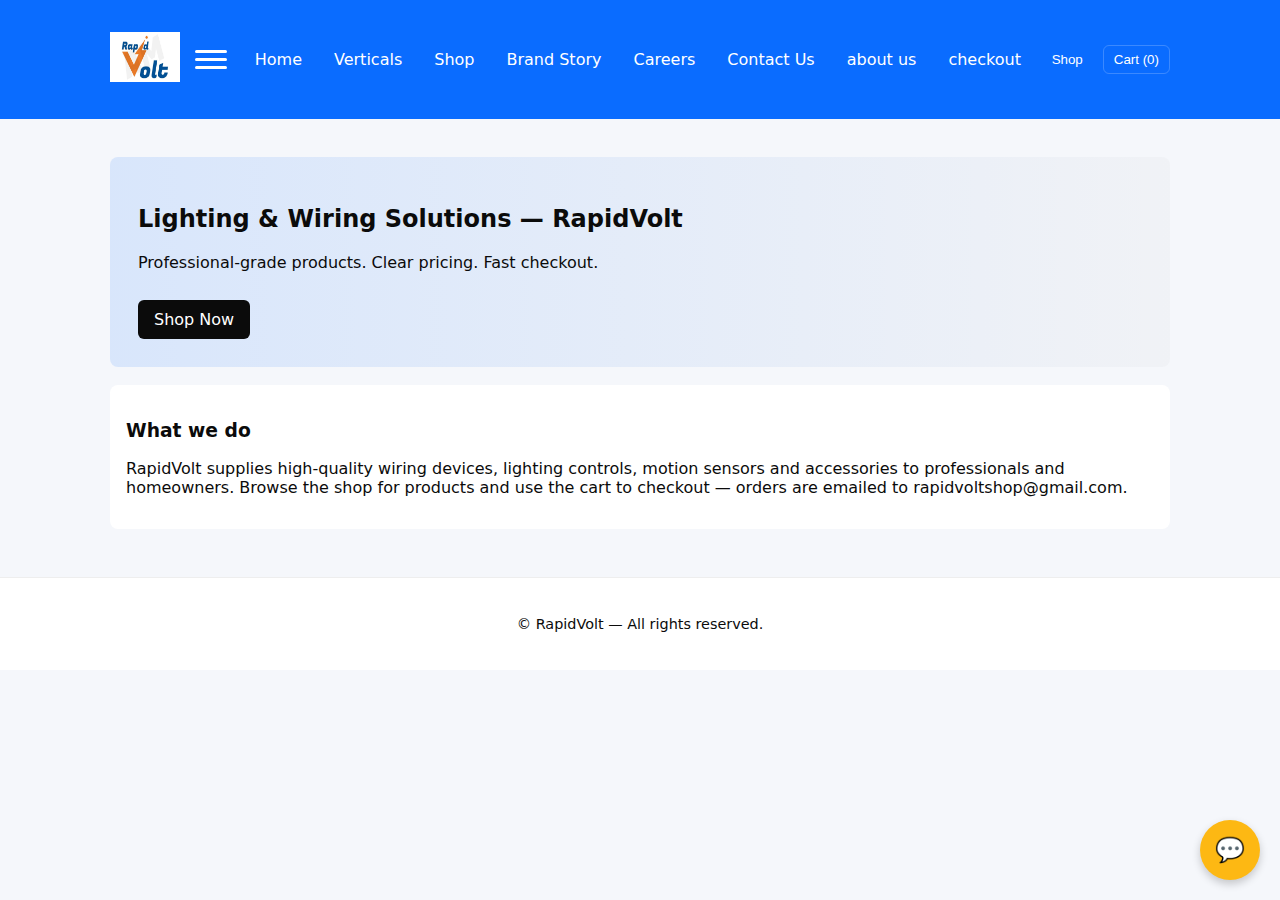
<file: index.html>
<!doctype html>
<html lang="en">
<head>
  <meta charset="utf-8" />
  <meta name="viewport" content="width=device-width,initial-scale=1" />
  <title>RapidVolt Shop — Home</title>
  <link rel="stylesheet" href="styles.css" />
  <script type="text/javascript" src="https://cdn.emailjs.com/sdk/3.2.0/email.min.js"></script>
</head>
<body>
<!-- Chatbot Widget -->
<div id="chatbot">
  <div id="chat-header">Chat with us <span id="chat-close">&times;</span></div>
  <div id="chat-body"></div>
  <form id="chat-form">
    <input type="text" id="chat-input" placeholder="Type your message..." required />
    <button type="submit">Send</button>
  </form>
</div>

<!-- Chatbot Button -->
<button id="chatbot-toggle">💬</button>

  <header class="site-header">
    <div class="container header-inner">
      <div class="left"><h1 class="logo"><img src="logo.jfif" alt="rapid volt" style="width:70px;height:50px;"></h1></div>
      <nav class="main-nav" aria-label="Main Navigation">
        <button id="menuToggle" class="hamburger" aria-label="Toggle menu"><span></span><span></span><span></span></button>
        <ul id="menuList" class="menu-list">
          <li class="menu-item"><a href="index.html">Home</a></li>
          <li class="menu-item"><a href="verticals.html">Verticals</a></li>
          <li class="menu-item"><a href="shop.html">Shop</a></li>
          <li class="menu-item"><a href="about.html">Brand Story</a></li>
          <li class="menu-item"><a href="careers.html">Careers</a></li>
          <li class="menu-item"><a href="contact.html">Contact Us</a></li>
          <li><a href="about.html">about us</a></li>
          <li><a href="checkout.html">checkout</a></li>
        </ul>
      </nav>
      <div class="right-actions">
        <button id="extraShop" class="nav-btn">Shop</button>
        <button id="cartToggle" class="cart-btn">Cart (<span id="cart-count">0</span>)</button>
      </div>
    </div>
  </header>
  <main class="container">
    <section id="hero" class="hero">
      <h2>Lighting & Wiring Solutions — RapidVolt</h2>
      <p>Professional-grade products. Clear pricing. Fast checkout.</p>
      <a class="cta" id="shopNow" href="shop.html">Shop Now</a>
    </section>
    <section id="info" class="info-section">
      <h3>What we do</h3>
      <p>RapidVolt supplies high-quality wiring devices, lighting controls, motion sensors and accessories to professionals and homeowners. Browse the shop for products and use the cart to checkout — orders are emailed to rapidvoltshop@gmail.com.</p>
    </section>
  </main>
  <aside id="cartDrawer" class="cart-drawer hidden">
    <h3>Your Cart</h3>
    <div id="cartItems"></div>
    <div class="cart-summary">
      <div>Total: <strong id="cartTotal">AED 0.00</strong></div>
      <a id="toCartPage" class="btn primary" href="cart.html">View Cart</a>
      <button id="closeCart" class="btn">Close</button>
    </div>
  </aside>
  <footer class="site-footer"><div class="container">© RapidVolt — All rights reserved.</div></footer>
  <script src="script.js"></script>
</body>
</html>
</file>
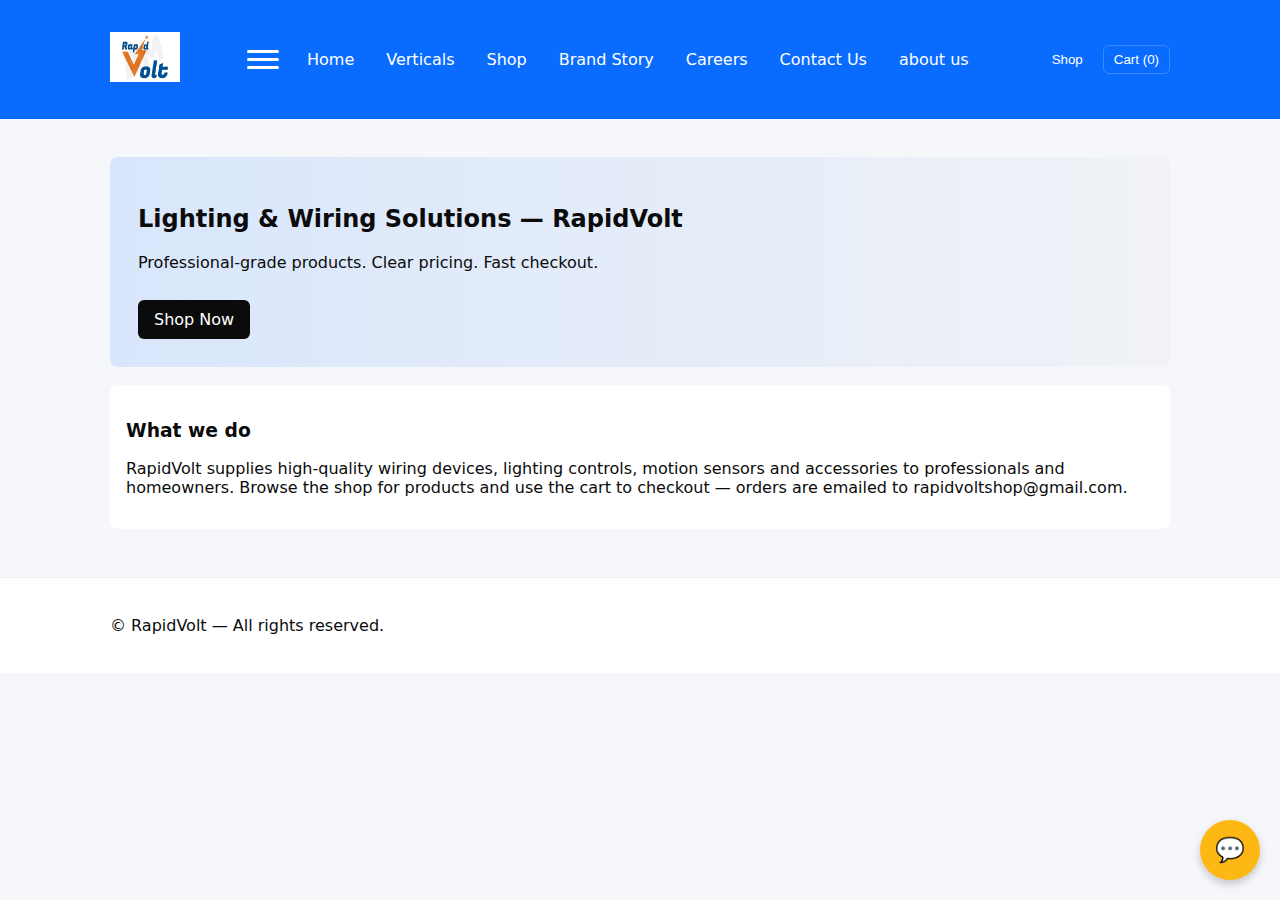
<file: rapidvolt-shop/index.html>
<!doctype html>
<html lang="en">
<head>
  <meta charset="utf-8" />
  <meta name="viewport" content="width=device-width,initial-scale=1" />
  <title>RapidVolt Shop — Home</title>
  <link rel="stylesheet" href="styles.css" />
  <script type="text/javascript" src="https://cdn.emailjs.com/sdk/3.2.0/email.min.js"></script>
</head>
<body>
<!-- Chatbot Widget -->
<div id="chatbot">
  <div id="chat-header">Chat with us <span id="chat-close">&times;</span></div>
  <div id="chat-body"></div>
  <form id="chat-form">
    <input type="text" id="chat-input" placeholder="Type your message..." required />
    <button type="submit">Send</button>
  </form>
</div>

<!-- Chatbot Button -->
<button id="chatbot-toggle">💬</button>

  <header class="site-header">
    <div class="container header-inner">
      <div class="left"><h1 class="logo"><img src="logo.jfif" alt="rapid volt" style="width:70px;height:50px;"></h1></div>
      <nav class="main-nav" aria-label="Main Navigation">
        <button id="menuToggle" class="hamburger" aria-label="Toggle menu"><span></span><span></span><span></span></button>
        <ul id="menuList" class="menu-list">
          <li class="menu-item"><a href="index.html">Home</a></li>
          <li class="menu-item"><a href="verticals.html">Verticals</a></li>
          <li class="menu-item"><a href="shop.html">Shop</a></li>
          <li class="menu-item"><a href="about.html">Brand Story</a></li>
          <li class="menu-item"><a href="careers.html">Careers</a></li>
          <li class="menu-item"><a href="contact.html">Contact Us</a></li>
<li><a href="about.html">about us</a></li>
        </ul>
      </nav>
      <div class="right-actions">
        <button id="extraShop" class="nav-btn">Shop</button>
        <button id="cartToggle" class="cart-btn">Cart (<span id="cart-count">0</span>)</button>
      </div>
    </div>
  </header>
  <main class="container">
    <section id="hero" class="hero">
      <h2>Lighting & Wiring Solutions — RapidVolt</h2>
      <p>Professional-grade products. Clear pricing. Fast checkout.</p>
      <a class="cta" id="shopNow" href="shop.html">Shop Now</a>
    </section>
    <section id="info" class="info-section">
      <h3>What we do</h3>
      <p>RapidVolt supplies high-quality wiring devices, lighting controls, motion sensors and accessories to professionals and homeowners. Browse the shop for products and use the cart to checkout — orders are emailed to rapidvoltshop@gmail.com.</p>
    </section>
  </main>
  <aside id="cartDrawer" class="cart-drawer hidden">
    <h3>Your Cart</h3>
    <div id="cartItems"></div>
    <div class="cart-summary">
      <div>Total: <strong id="cartTotal">AED 0.00</strong></div>
      <a id="toCartPage" class="btn primary" href="cart.html">View Cart</a>
      <button id="closeCart" class="btn">Close</button>
    </div>
  </aside>
  <footer class="site-footer"><div class="container">© RapidVolt — All rights reserved.</div></footer>
  <script src="script.js"></script>
</body>
</html>
</file>
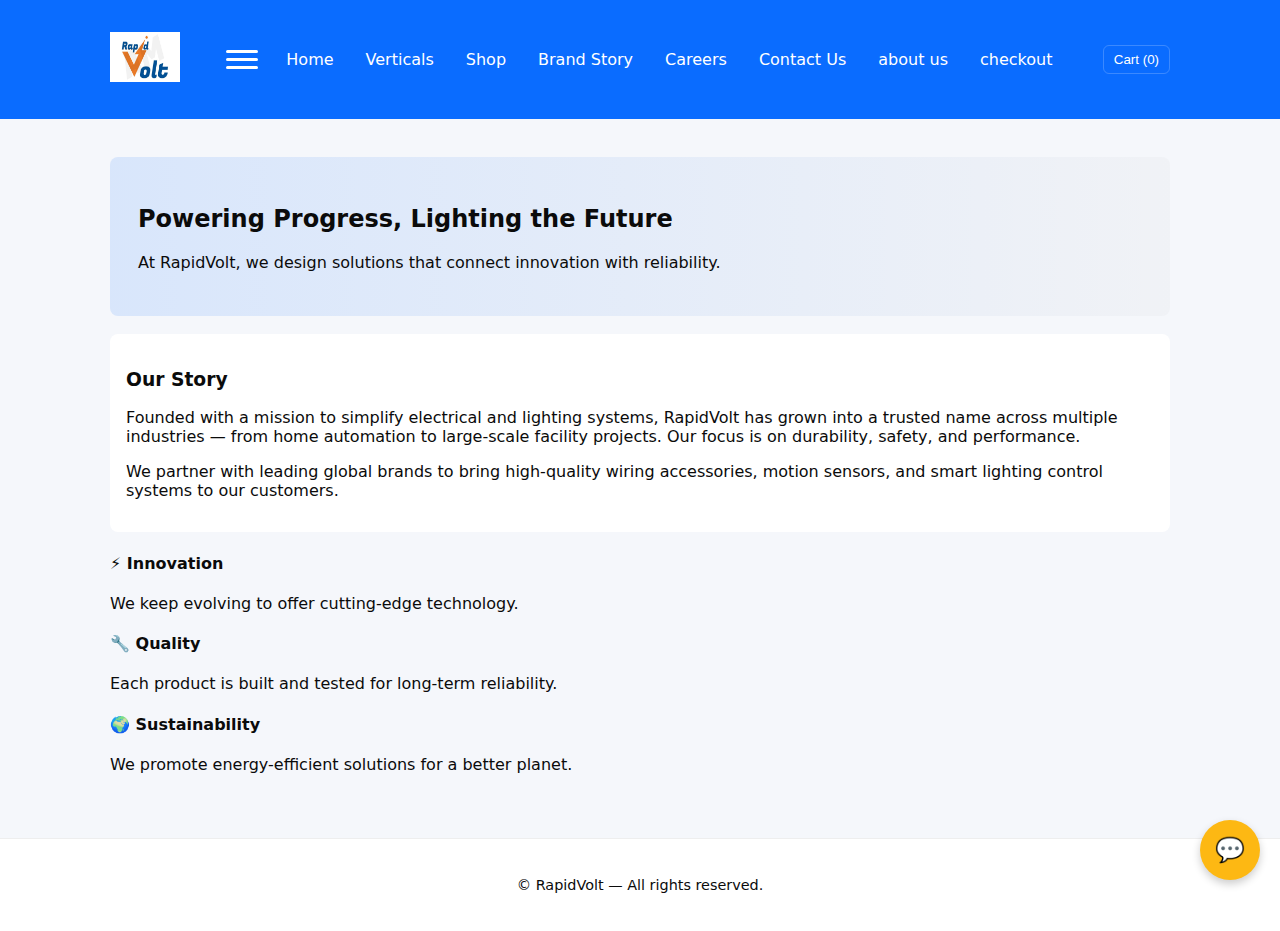
<file: about.html>
<!doctype html>
<html lang="en">
<head>
  <meta charset="utf-8" />
  <meta name="viewport" content="width=device-width,initial-scale=1" />
  <title>RapidVolt — Brand Story</title>
  <link rel="stylesheet" href="styles.css" />
</head>
<body>
<!-- Chatbot Widget -->
<div id="chatbot">
  <div id="chat-header">Chat with us <span id="chat-close">&times;</span></div>
  <div id="chat-body"></div>
  <form id="chat-form">
    <input type="text" id="chat-input" placeholder="Type your message..." required />
    <button type="submit">Send</button>
  </form>
</div>

<!-- Chatbot Button -->
<button id="chatbot-toggle">💬</button>

  <header class="site-header">
    <div class="container header-inner">
      <div class="left"><h1 class="logo"><img src="logo.jfif" alt="rapid volt" style="width:70px;height:50px;"></h1></div>
      <nav class="main-nav">
        <button id="menuToggle" class="hamburger"><span></span><span></span><span></span></button>
        <ul id="menuList" class="menu-list">
          <li><a href="index.html">Home</a></li>
          <li><a href="verticals.html">Verticals</a></li>
          <li><a href="shop.html">Shop</a></li>
          <li><a href="about.html">Brand Story</a></li>
          <li><a href="careers.html">Careers</a></li>
          <li><a href="contact.html">Contact Us</a></li>
	  <li><a href="about.html">about us</a></li>
			<li><a href="checkout.html">checkout</a></li>
        </ul>
      </nav>
      <div class="right-actions">
        <button id="cartToggle" class="cart-btn">Cart (<span id="cart-count">0</span>)</button>
      </div>
    </div>
  </header>

  <main class="container">
    <section class="hero">
      <h2>Powering Progress, Lighting the Future</h2>
      <p>At RapidVolt, we design solutions that connect innovation with reliability.</p>
    </section>

    <section class="info-section">
      <h3>Our Story</h3>
      <p>Founded with a mission to simplify electrical and lighting systems, RapidVolt has grown into a trusted name across multiple industries — from home automation to large-scale facility projects. Our focus is on durability, safety, and performance.</p>
      <p>We partner with leading global brands to bring high-quality wiring accessories, motion sensors, and smart lighting control systems to our customers.</p>
    </section>

    <section class="values-grid">
      <div class="value"><h4>⚡ Innovation</h4><p>We keep evolving to offer cutting-edge technology.</p></div>
      <div class="value"><h4>🔧 Quality</h4><p>Each product is built and tested for long-term reliability.</p></div>
      <div class="value"><h4>🌍 Sustainability</h4><p>We promote energy-efficient solutions for a better planet.</p></div>
    </section>
  </main>

  <footer class="site-footer"><div class="container">© RapidVolt — All rights reserved.</div></footer>
  <script src="script.js"></script>
</body>
</html>
</file>
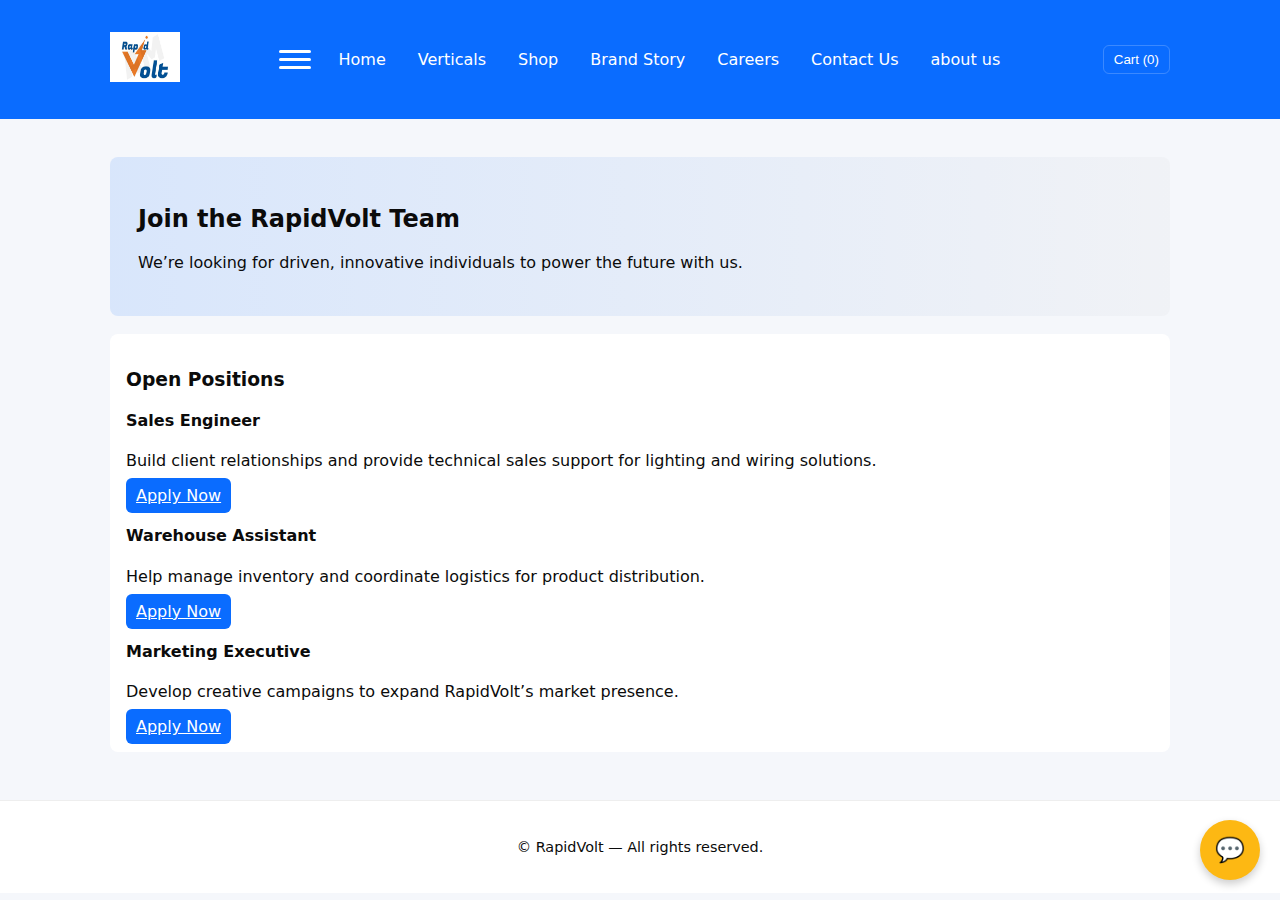
<file: careers.html>
<!doctype html>
<html lang="en">
<head>
  <meta charset="utf-8" />
  <meta name="viewport" content="width=device-width,initial-scale=1" />
  <title>RapidVolt — Careers</title>
  <link rel="stylesheet" href="styles.css" />
</head>
<body>
<!-- Chatbot Widget -->
<div id="chatbot">
  <div id="chat-header">Chat with us <span id="chat-close">&times;</span></div>
  <div id="chat-body"></div>
  <form id="chat-form">
    <input type="text" id="chat-input" placeholder="Type your message..." required />
    <button type="submit">Send</button>
  </form>
</div>

<!-- Chatbot Button -->
<button id="chatbot-toggle">💬</button>

  <header class="site-header">
    <div class="container header-inner">
      <div class="left"><h1 class="logo"><img src="logo.jfif" alt="rapid volt" style="width:70px;height:50px;"></h1></div>
      <nav class="main-nav">
        <button id="menuToggle" class="hamburger"><span></span><span></span><span></span></button>
        <ul id="menuList" class="menu-list">
          <li><a href="index.html">Home</a></li>
          <li><a href="verticals.html">Verticals</a></li>
          <li><a href="shop.html">Shop</a></li>
          <li><a href="about.html">Brand Story</a></li>
          <li><a href="careers.html">Careers</a></li>
          <li><a href="contact.html">Contact Us</a></li>
<li><a href="about.html">about us</a></li>
        </ul>
      </nav>
      <div class="right-actions">
        <button id="cartToggle" class="cart-btn">Cart (<span id="cart-count">0</span>)</button>
      </div>
    </div>
  </header>

  <main class="container">
    <section class="hero">
      <h2>Join the RapidVolt Team</h2>
      <p>We’re looking for driven, innovative individuals to power the future with us.</p>
    </section>

    <section class="info-section">
      <h3>Open Positions</h3>
      <div class="job-grid">
        <div class="job-card">
          <h4>Sales Engineer</h4>
          <p>Build client relationships and provide technical sales support for lighting and wiring solutions.</p>
          <a href="contact.html" class="btn primary">Apply Now</a>
        </div>
        <div class="job-card">
          <h4>Warehouse Assistant</h4>
          <p>Help manage inventory and coordinate logistics for product distribution.</p>
          <a href="contact.html" class="btn primary">Apply Now</a>
        </div>
        <div class="job-card">
          <h4>Marketing Executive</h4>
          <p>Develop creative campaigns to expand RapidVolt’s market presence.</p>
          <a href="contact.html" class="btn primary">Apply Now</a>
        </div>
      </div>
    </section>
  </main>

  <footer class="site-footer"><div class="container">© RapidVolt — All rights reserved.</div></footer>
  <script src="script.js"></script>
</body>
</html>
</file>
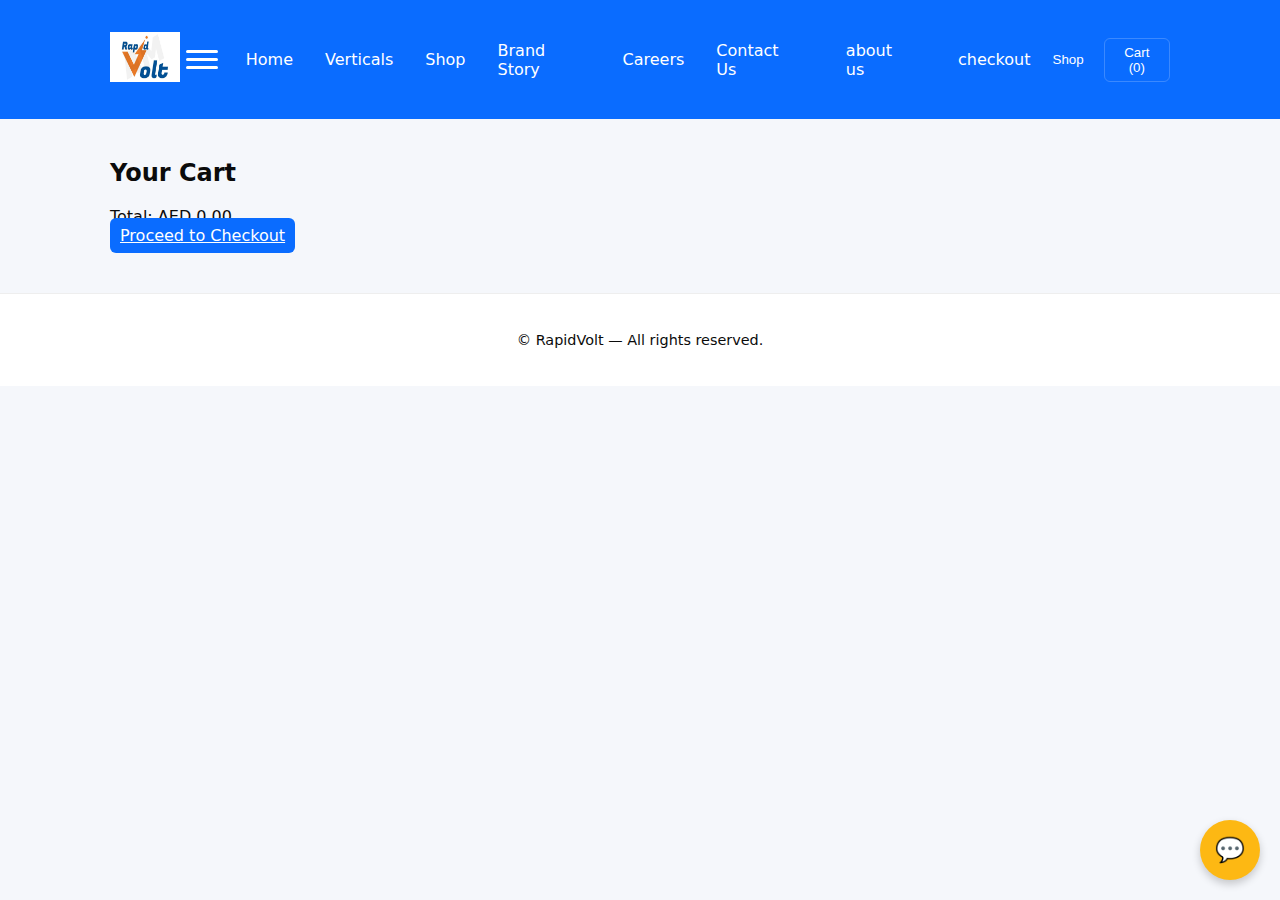
<file: cart.html>
<!doctype html>
<html lang="en">
<head>
  <meta charset="utf-8" />
  <meta name="viewport" content="width=device-width,initial-scale=1" />
  <title>RapidVolt Shop — Cart</title>
  <link rel="stylesheet" href="styles.css" />
</head>
<body>
<!-- Chatbot Widget -->
<div id="chatbot">
  <div id="chat-header">Chat with us <span id="chat-close">&times;</span></div>
  <div id="chat-body"></div>
  <form id="chat-form">
    <input type="text" id="chat-input" placeholder="Type your message..." required />
    <button type="submit">Send</button>
  </form>
</div>

<!-- Chatbot Button -->
<button id="chatbot-toggle">💬</button>

  <header class="site-header">
    <div class="container header-inner">
      <div class="left"><h1 class="logo"><img src="logo.jfif" alt="rapid volt" style="width:70px;height:50px;"></h1></div>
      <nav class="main-nav" aria-label="Main Navigation">
        <button id="menuToggle" class="hamburger" aria-label="Toggle menu"><span></span><span></span><span></span></button>
        <ul id="menuList" class="menu-list">
          <li class="menu-item"><a href="index.html">Home</a></li>
          <li class="menu-item"><a href="verticals.html">Verticals</a></li>
          <li class="menu-item"><a href="shop.html">Shop</a></li>
          <li class="menu-item"><a href="about.html">Brand Story</a></li>
          <li class="menu-item"><a href="careers.html">Careers</a></li>
          <li class="menu-item"><a href="contact.html">Contact Us</a></li>
          <li class="menu-item"><li><a href="about.html">about us</a></li>
          <li class="menu-item"><li><a href="checkout.html">checkout</a></li>
        </ul>
      </nav>
      <div class="right-actions">
        <button id="extraShop" class="nav-btn">Shop</button>
        <button id="cartToggle" class="cart-btn">Cart (<span id="cart-count">0</span>)</button>
      </div>
    </div>
  </header>
  <main class="container">
    <section class="cart-section">
      <h2>Your Cart</h2>
      <div id="cart-items"></div>
      <div class="cart-total">Total: <span id="cart-total">AED 0.00</span></div>
      <a href="checkout.html" class="btn primary">Proceed to Checkout</a>
    </section>
  </main>
  <footer class="site-footer"><div class="container">© RapidVolt — All rights reserved.</div></footer>
  <script src="script.js"></script>
</body>
</html>
</file>
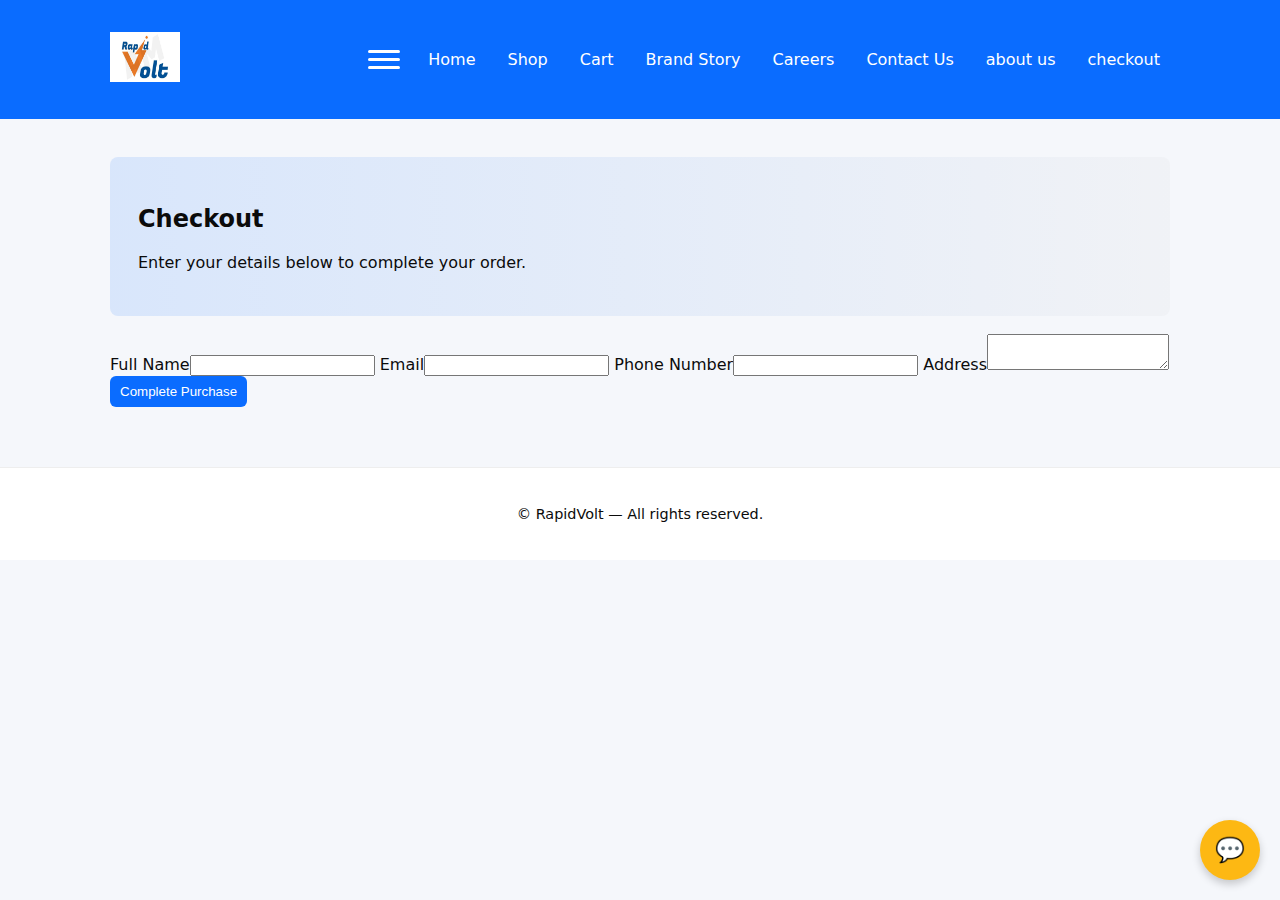
<file: checkout.html>
<!doctype html>
<html lang="en">
<head>
  <meta charset="utf-8" />
  <meta name="viewport" content="width=device-width,initial-scale=1" />
  <title>RapidVolt — Checkout</title>
  <link rel="stylesheet" href="styles.css" />
  <script src="https://cdn.emailjs.com/sdk/3.2.0/email.min.js"></script>
</head>
<body>
<!-- Chatbot Widget -->
<div id="chatbot">
  <div id="chat-header">Chat with us <span id="chat-close">&times;</span></div>
  <div id="chat-body"></div>
  <form id="chat-form">
    <input type="text" id="chat-input" placeholder="Type your message..." required />
    <button type="submit">Send</button>
  </form>
</div>

<!-- Chatbot Button -->
<button id="chatbot-toggle">💬</button>

  <header class="site-header">
    <div class="container header-inner">
      <div class="left">
        <h1 class="logo">
          <img src="logo.jfif" alt="Rapid Volt" style="width:70px;height:50px;">
        </h1>
      </div>
      <nav class="main-nav">
        <button id="menuToggle" class="hamburger"><span></span><span></span><span></span></button>
        <ul id="menuList" class="menu-list">
          <li><a href="index.html">Home</a></li>
          <li><a href="shop.html">Shop</a></li>
          <li><a href="cart.html">Cart</a></li>
          <li><a href="about.html">Brand Story</a></li>
          <li><a href="careers.html">Careers</a></li>
          <li><a href="contact.html">Contact Us</a></li>
<li><a href="about.html">about us</a></li>
          <li><a href="checkout.html">checkout</a></li>
        </ul>
      </nav>
    </div>
  </header>

  <main class="container">
    <section class="hero">
      <h2>Checkout</h2>
      <p>Enter your details below to complete your order.</p>
    </section>

    <section class="checkout-section">
      <form id="checkout-form">
        <label>Full Name<input id="cust-name" name="customer_name" required /></label>
        <label>Email<input id="cust-email" name="customer_email" type="email" required /></label>
        <label>Phone Number<input id="cust-phone" name="customer_phone" type="tel" required /></label>
        <label>Address<textarea id="cust-address" name="customer_address" required></textarea></label>
        <div id="order-summary" class="order-summary"></div>
        <button type="submit" class="btn primary">Complete Purchase</button>
        <div id="checkoutStatus" class="status"></div>
      </form>
    </section>
  </main>

  <footer class="site-footer"><div class="container">© RapidVolt — All rights reserved.</div></footer>

  <script>
    emailjs.init('_svtAxKDEi0yLEz6Y');

    // Load cart from localStorage
    const cart = JSON.parse(localStorage.getItem('cart')) || [];
    const orderSummary = document.getElementById('order-summary');
    if(cart.length === 0) {
      orderSummary.innerHTML = "<p>Your cart is empty.</p>";
    } else {
      let html = "<h3>Your Order</h3><ul>";
      let total = 0;
      cart.forEach(item => {
        html += `<li>${item.name} (x${item.quantity}) - AED ${item.price * item.quantity}</li>`;
        total += item.price * item.quantity;
      });
      html += `</ul><p><strong>Total: AED ${total}</strong></p>`;
      orderSummary.innerHTML = html;
    }

    // Handle checkout form submission
    document.getElementById('checkout-form').addEventListener('submit', e => {
      e.preventDefault();
      const params = {
        to_email: 'rapidvoltshop@gmail.com',
        customer_name: document.getElementById('cust-name').value,
        customer_email: document.getElementById('cust-email').value,
        customer_phone: document.getElementById('cust-phone').value,
        customer_address: document.getElementById('cust-address').value,
        order_details: cart.map(i => `${i.name} (x${i.quantity}) - AED ${i.price * i.quantity}`).join(', '),
        order_total: cart.reduce((sum, i) => sum + i.price * i.quantity, 0)
      };

      const status = document.getElementById('checkoutStatus');
      status.textContent = "Sending order details...";

      emailjs.send('service_k55dmgp', 'template_ny6vz8a', params)
        .then(() => {
          status.textContent = "✅ Order placed successfully! Confirmation email sent.";
          localStorage.removeItem('cart');
        })
        .catch(() => {
          status.textContent = "❌ Error sending order details. Try again later.";
        });
    });
  </script>

  <script src="script.js"></script>
</body>
</html>
</file>
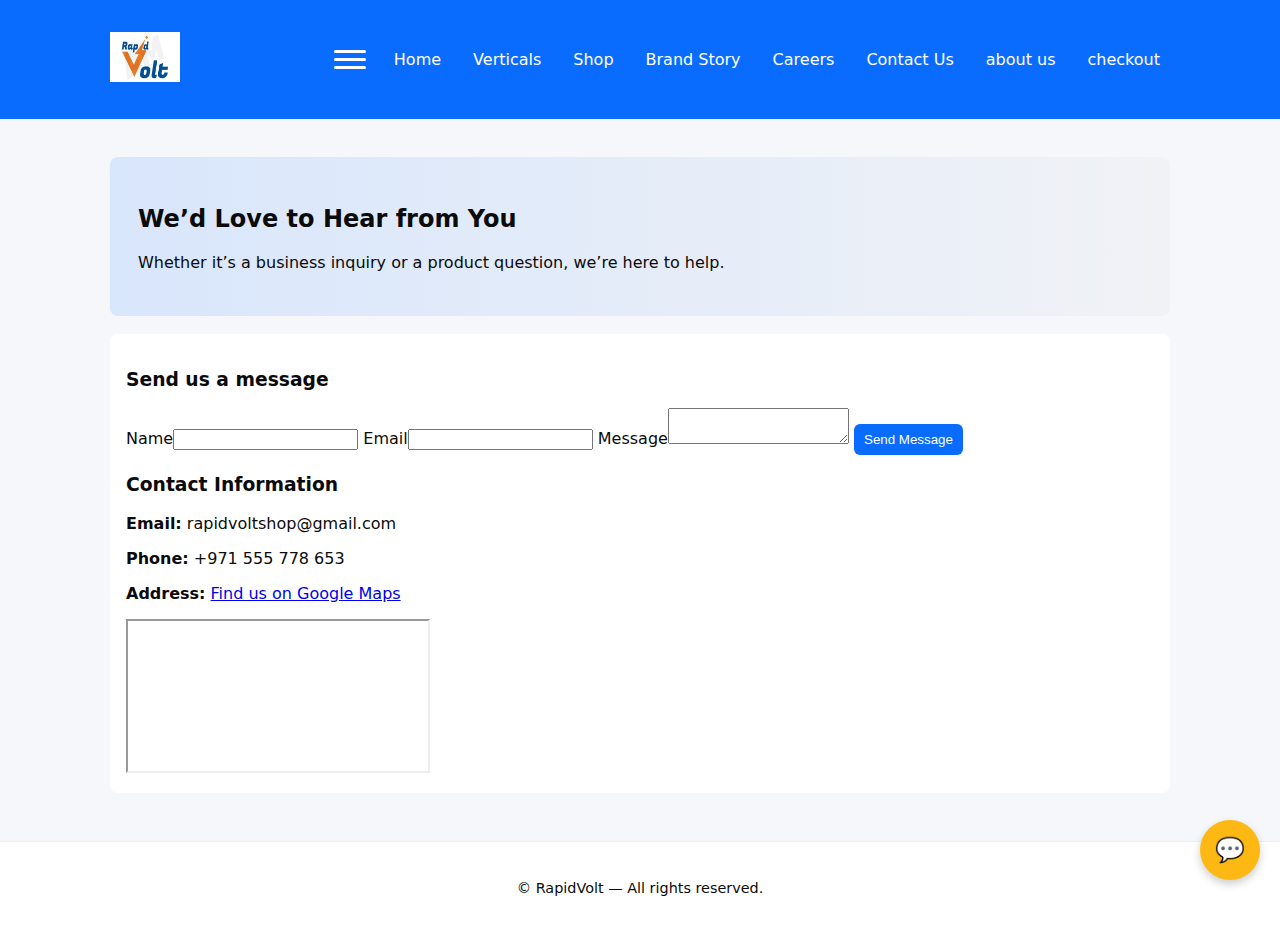
<file: contact.html>
<!doctype html>
<html lang="en">
<head>
  <meta charset="utf-8" />
  <meta name="viewport" content="width=device-width,initial-scale=1" />
  <title>RapidVolt — Contact Us</title>
  <link rel="stylesheet" href="styles.css" />
  <script src="https://cdn.emailjs.com/sdk/3.2.0/email.min.js"></script>
</head>
<body>
<!-- Chatbot Widget -->
<div id="chatbot">
  <div id="chat-header">Chat with us <span id="chat-close">&times;</span></div>
  <div id="chat-body"></div>
  <form id="chat-form">
    <input type="text" id="chat-input" placeholder="Type your message..." required />
    <button type="submit">Send</button>
  </form>
</div>

<!-- Chatbot Button -->
<button id="chatbot-toggle">💬</button>

  <header class="site-header">
    <div class="container header-inner">
      <div class="left">
        <h1 class="logo">
          <img src="logo.jfif" alt="Rapid Volt" style="width:70px;height:50px;">
        </h1>
      </div>
      <nav class="main-nav">
        <button id="menuToggle" class="hamburger"><span></span><span></span><span></span></button>
        <ul id="menuList" class="menu-list">
          <li><a href="index.html">Home</a></li>
          <li><a href="verticals.html">Verticals</a></li>
          <li><a href="shop.html">Shop</a></li>
          <li><a href="about.html">Brand Story</a></li>
          <li><a href="careers.html">Careers</a></li>
          <li><a href="contact.html">Contact Us</a></li>
<li><a href="about.html">about us</a></li>
          <li><a href="checkout.html">checkout</a></li>
        </ul>
      </nav>
    </div>
  </header>

  <main class="container">
    <section class="hero">
      <h2>We’d Love to Hear from You</h2>
      <p>Whether it’s a business inquiry or a product question, we’re here to help.</p>
    </section>

    <section class="info-section">
      <div class="contact-grid">
        <div class="contact-form">
          <h3>Send us a message</h3>
          <form id="contact-form">
            <label>Name<input id="contact-name" name="customer_name" required></label>
            <label>Email<input id="contact-email" name="customer_email" type="email" required></label>
            <label>Message<textarea id="contact-message" name="message" required></textarea></label>
            <button type="submit" class="btn primary">Send Message</button>
            <div id="contactStatus" class="status"></div>
          </form>
        </div>

        <div class="contact-info">
          <h3>Contact Information</h3>
          <p><strong>Email:</strong> rapidvoltshop@gmail.com</p>
          <p><strong>Phone:</strong> +971 555 778 653</p>
          <p><strong>Address:</strong> <a href="https://goo.gl/maps/Yxg1pYq7xwU2" target="_blank">Find us on Google Maps</a></p>
          <iframe class="map" src="https://www.google.com/maps/embed?pb=!1m18!1m12!1m3!1d3609.663868042147!2d55.392338!3d25.3614468!2m3!1f0!2f0!3f0!3m2!1i1024!2i768!4f13.1!3m3!1m2!1s0x0%3A0x0!2zMjXCsDIxJzQxLjMiTiA1NcKwMjMnMzMuMCJF!5e0!3m2!1sen!2sae!4v1700000000000!5m2!1sen!2sae" loading="lazy"></iframe>
        </div>
      </div>
    </section>
  </main>

  <footer class="site-footer"><div class="container">© RapidVolt — All rights reserved.</div></footer>

  <script>
    emailjs.init('_svtAxKDEi0yLEz6Y');

    document.getElementById('contact-form').addEventListener('submit', function(e){
      e.preventDefault();
      const params = {
        to_email: 'rapidvoltshop@gmail.com',
        customer_name: document.getElementById('contact-name').value,
        customer_email: document.getElementById('contact-email').value,
        message: document.getElementById('contact-message').value
      };
      const statusEl = document.getElementById('contactStatus');
      statusEl.textContent = 'Sending message...';
      emailjs.send('service_k55dmgp', 'template_ny6vz8a', params)
        .then(() => statusEl.textContent = '✅ Message sent successfully!')
        .catch(() => statusEl.textContent = '❌ Error sending message. Try again later.');
    });
  </script>
  <script src="script.js"></script>
</body>
</html>
</file>
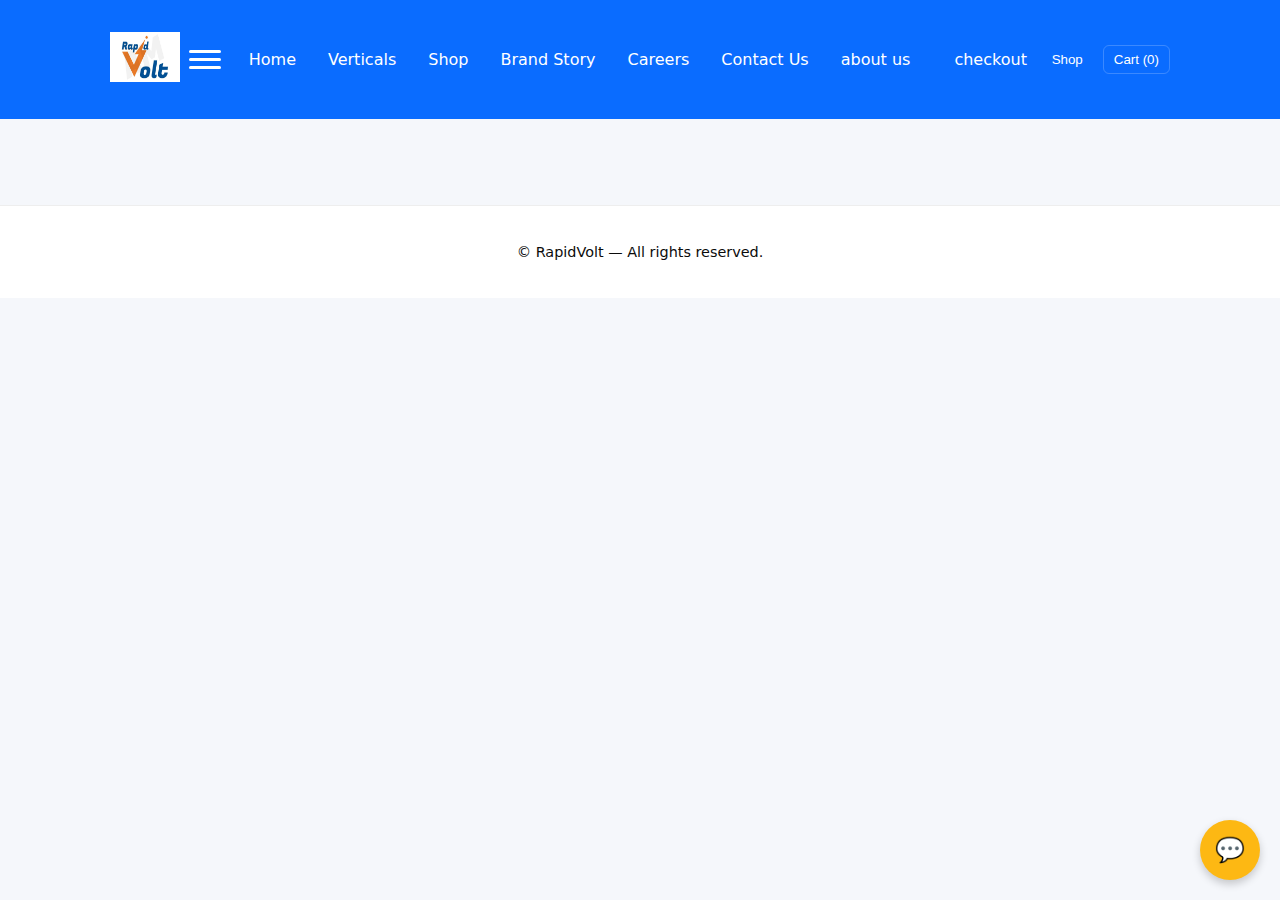
<file: shop.html>
<!doctype html>
<html lang="en">
<head>
  <meta charset="utf-8" />
  <meta name="viewport" content="width=device-width,initial-scale=1" />
  <title>RapidVolt Shop — Products</title>
  <link rel="stylesheet" href="styles.css" />
</head>
<body>
<!-- Chatbot Widget -->
<div id="chatbot">
  <div id="chat-header">Chat with us <span id="chat-close">&times;</span></div>
  <div id="chat-body"></div>
  <form id="chat-form">
    <input type="text" id="chat-input" placeholder="Type your message..." required />
    <button type="submit">Send</button>
  </form>
</div>

<!-- Chatbot Button -->
<button id="chatbot-toggle">💬</button>

  <header class="site-header">
    <div class="container header-inner">
      <div class="left"><h1 class="logo"><img src="logo.jfif" alt="rapid volt" style="width:70px;height:50px;"></h1></div>
      <nav class="main-nav" aria-label="Main Navigation">
        <button id="menuToggle" class="hamburger" aria-label="Toggle menu"><span></span><span></span><span></span></button>
        <ul id="menuList" class="menu-list">
          <li class="menu-item"><a href="index.html">Home</a></li>
          <li class="menu-item"><a href="verticals.html">Verticals</a></li>
          <li class="menu-item"><a href="shop.html">Shop</a></li>
          <li class="menu-item"><a href="about.html">Brand Story</a></li>
          <li class="menu-item"><a href="careers.html">Careers</a></li>
          <li class="menu-item"><a href="contact.html">Contact Us</a></li>
<li><a href="about.html">about us</a></li>
          <li class="menu-item"><li><a href="checkout.html">checkout</a></li>
        </ul>
      </nav>
      <div class="right-actions">
        <button id="extraShop" class="nav-btn">Shop</button>
        <button id="cartToggle" class="cart-btn">Cart (<span id="cart-count">0</span>)</button>
      </div>
    </div>
  </header>
  <main class="container">
    <section class="products-grid" id="products"></section>
  </main>
  <aside id="cartDrawer" class="cart-drawer hidden">
    <h3>Your Cart</h3>
    <div id="cartItems"></div>
    <div class="cart-summary">
      <div>Total: <strong id="cartTotal">AED 0.00</strong></div>
      <a id="toCartPage" class="btn primary" href="cart.html">View Cart</a>
      <button id="closeCart" class="btn">Close</button>
    </div>
  </aside>
  <footer class="site-footer"><div class="container">© RapidVolt — All rights reserved.</div></footer>
  <script src="script.js"></script>
</body>
</html>
</file>
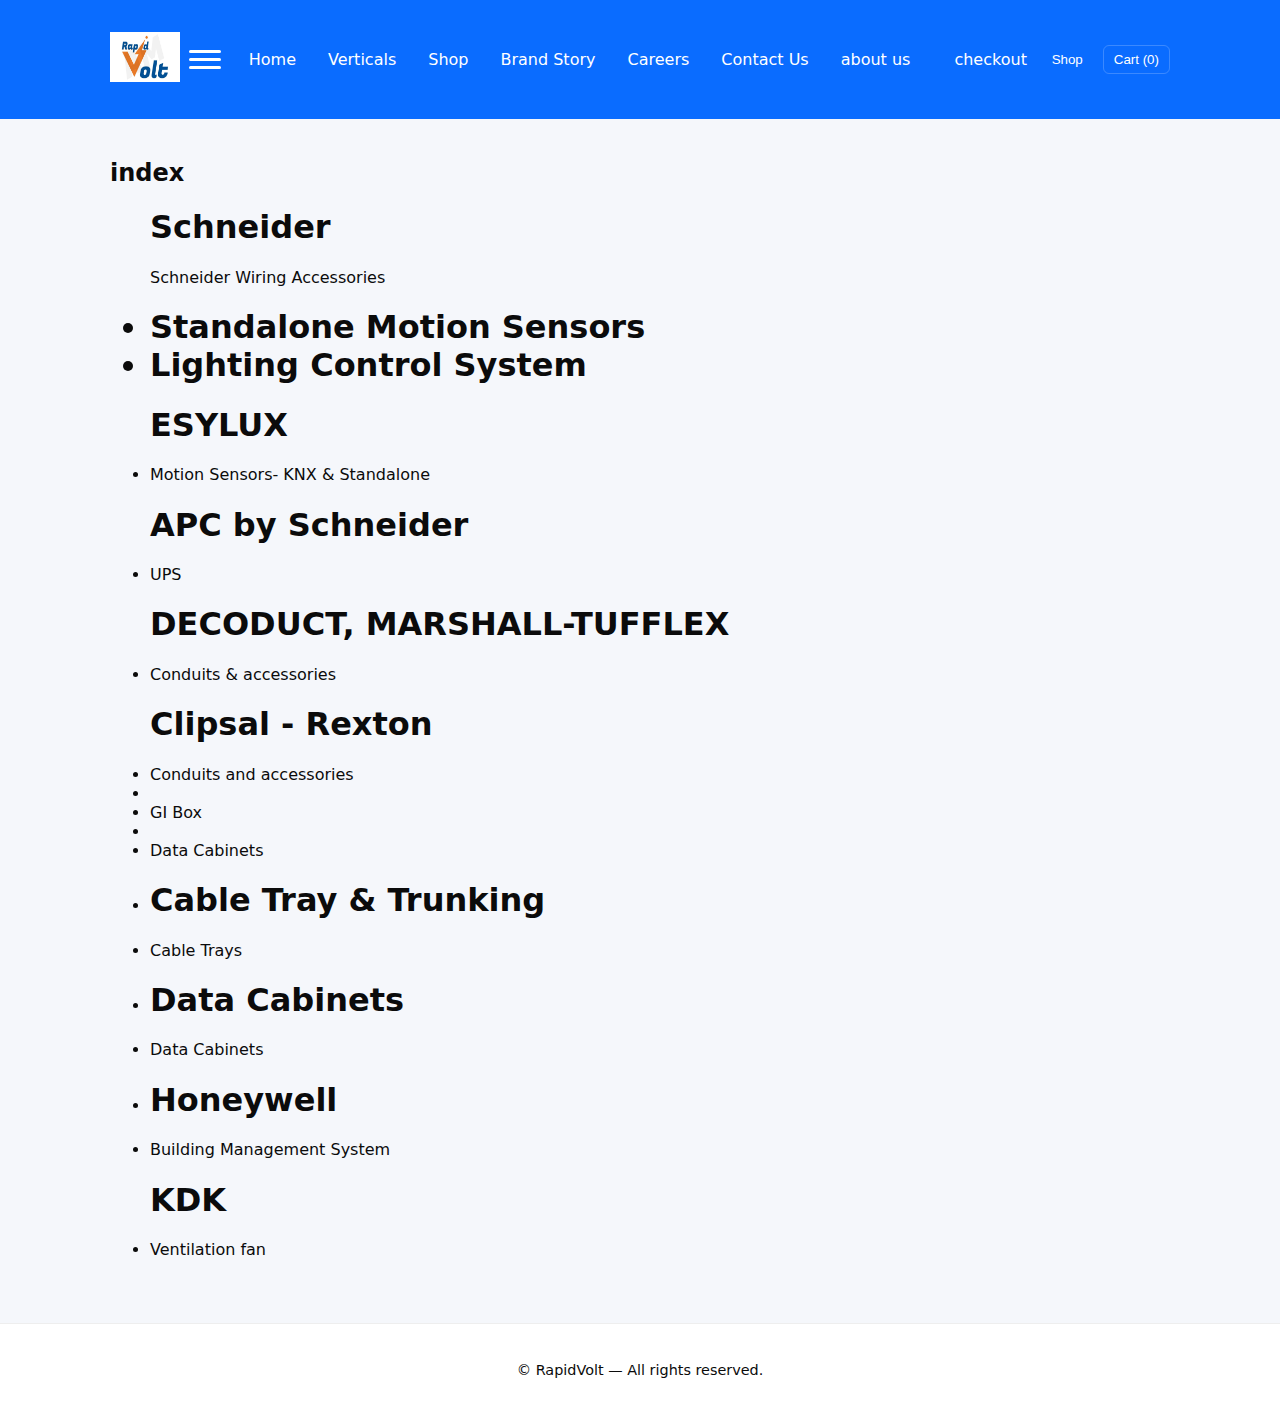
<file: verticals.html>
<!doctype html>
<html lang="en">
<head><meta charset="utf-8" /><meta name="viewport" content="width=device-width,initial-scale=1" /><title>RapidVolt — Verticals</title><link rel="stylesheet" href="styles.css" /></head>
<body>
  <header class="site-header">
    <div class="container header-inner">
      <div class="left"><h1 class="logo"><img src="logo.jfif" alt="rapid volt" style="width:70px;height:50px;"></h1></div>
      <nav class="main-nav" aria-label="Main Navigation">
        <button id="menuToggle" class="hamburger" aria-label="Toggle menu"><span></span><span></span><span></span></button>
        <ul id="menuList" class="menu-list">
          <li class="menu-item"><a href="index.html">Home</a></li>
          <li class="menu-item"><a href="verticals.html">Verticals</a></li>
          <li class="menu-item"><a href="shop.html">Shop</a></li>
          <li class="menu-item"><a href="about.html">Brand Story</a></li>
          <li class="menu-item"><a href="careers.html">Careers</a></li>
          <li class="menu-item"><a href="contact.html">Contact Us</a></li>
<li><a href="about.html">about us</a></li>
          <li class="menu-item"><li><a href="checkout.html">checkout</a></li>
        </ul>
      </nav>
      <div class="right-actions">
        <button id="extraShop" class="nav-btn">Shop</button>
        <button id="cartToggle" class="cart-btn">Cart (<span id="cart-count">0</span>)</button>
      </div>
    </div>
  </header>

  <main class="container">
    <h2>index</h2>
    <ul>
<h1>Schneider<h1/>
</h1>Schneider Wiring Accessories<h1/>
  <li>Standalone Motion Sensors</li>
  <li>Lighting Control System</li>
<h1>ESYLUX</h1>
  <li>Motion Sensors- KNX & Standalone</li>
<h1>APC by Schneider</h1>
  <li>UPS</li>
<h1>DECODUCT, MARSHALL-TUFFLEX</h1>
  <li>Conduits & accessories</li>
<h1>Clipsal - Rexton</h1>
  <li>Conduits and accessories<li/>
  <li>GI Box<li/>
  <li>Data Cabinets<li/>
<h1>Cable Tray & Trunking</h1>
  <li> Cable Trays<li/>
<h1>Data Cabinets</h1>
    <li>Data Cabinets<li/>
<h1>Honeywell</h1>
      <li>Building Management System</li>
<h1>KDK</h1>
  <li>Ventilation fan</li>
  
    </ul>
  </main>
  <footer class="site-footer"><div class="container">© RapidVolt — All rights reserved.</div></footer>
  <script src="script.js"></script>
</body>
</html>
</file>
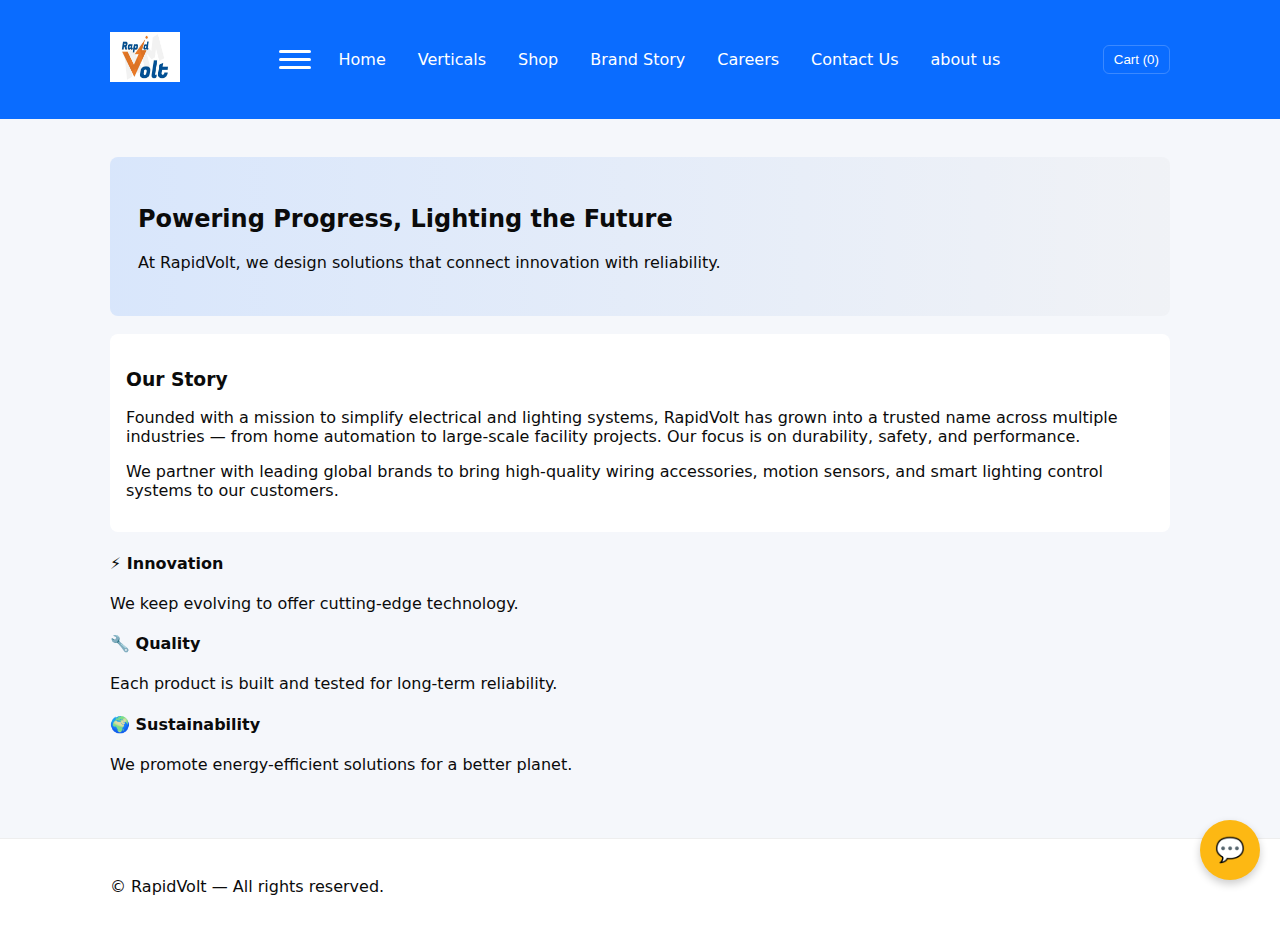
<file: rapidvolt-shop/about.html>
<!doctype html>
<html lang="en">
<head>
  <meta charset="utf-8" />
  <meta name="viewport" content="width=device-width,initial-scale=1" />
  <title>RapidVolt — Brand Story</title>
  <link rel="stylesheet" href="styles.css" />
</head>
<body>
<!-- Chatbot Widget -->
<div id="chatbot">
  <div id="chat-header">Chat with us <span id="chat-close">&times;</span></div>
  <div id="chat-body"></div>
  <form id="chat-form">
    <input type="text" id="chat-input" placeholder="Type your message..." required />
    <button type="submit">Send</button>
  </form>
</div>

<!-- Chatbot Button -->
<button id="chatbot-toggle">💬</button>

  <header class="site-header">
    <div class="container header-inner">
      <div class="left"><h1 class="logo"><img src="logo.jfif" alt="rapid volt" style="width:70px;height:50px;"></h1></div>
      <nav class="main-nav">
        <button id="menuToggle" class="hamburger"><span></span><span></span><span></span></button>
        <ul id="menuList" class="menu-list">
          <li><a href="index.html">Home</a></li>
          <li><a href="verticals.html">Verticals</a></li>
          <li><a href="shop.html">Shop</a></li>
          <li><a href="about.html">Brand Story</a></li>
          <li><a href="careers.html">Careers</a></li>
          <li><a href="contact.html">Contact Us</a></li>
	  <li><a href="about.html">about us</a></li>
        </ul>
      </nav>
      <div class="right-actions">
        <button id="cartToggle" class="cart-btn">Cart (<span id="cart-count">0</span>)</button>
      </div>
    </div>
  </header>

  <main class="container">
    <section class="hero">
      <h2>Powering Progress, Lighting the Future</h2>
      <p>At RapidVolt, we design solutions that connect innovation with reliability.</p>
    </section>

    <section class="info-section">
      <h3>Our Story</h3>
      <p>Founded with a mission to simplify electrical and lighting systems, RapidVolt has grown into a trusted name across multiple industries — from home automation to large-scale facility projects. Our focus is on durability, safety, and performance.</p>
      <p>We partner with leading global brands to bring high-quality wiring accessories, motion sensors, and smart lighting control systems to our customers.</p>
    </section>

    <section class="values-grid">
      <div class="value"><h4>⚡ Innovation</h4><p>We keep evolving to offer cutting-edge technology.</p></div>
      <div class="value"><h4>🔧 Quality</h4><p>Each product is built and tested for long-term reliability.</p></div>
      <div class="value"><h4>🌍 Sustainability</h4><p>We promote energy-efficient solutions for a better planet.</p></div>
    </section>
  </main>

  <footer class="site-footer"><div class="container">© RapidVolt — All rights reserved.</div></footer>
  <script src="script.js"></script>
</body>
</html>
</file>
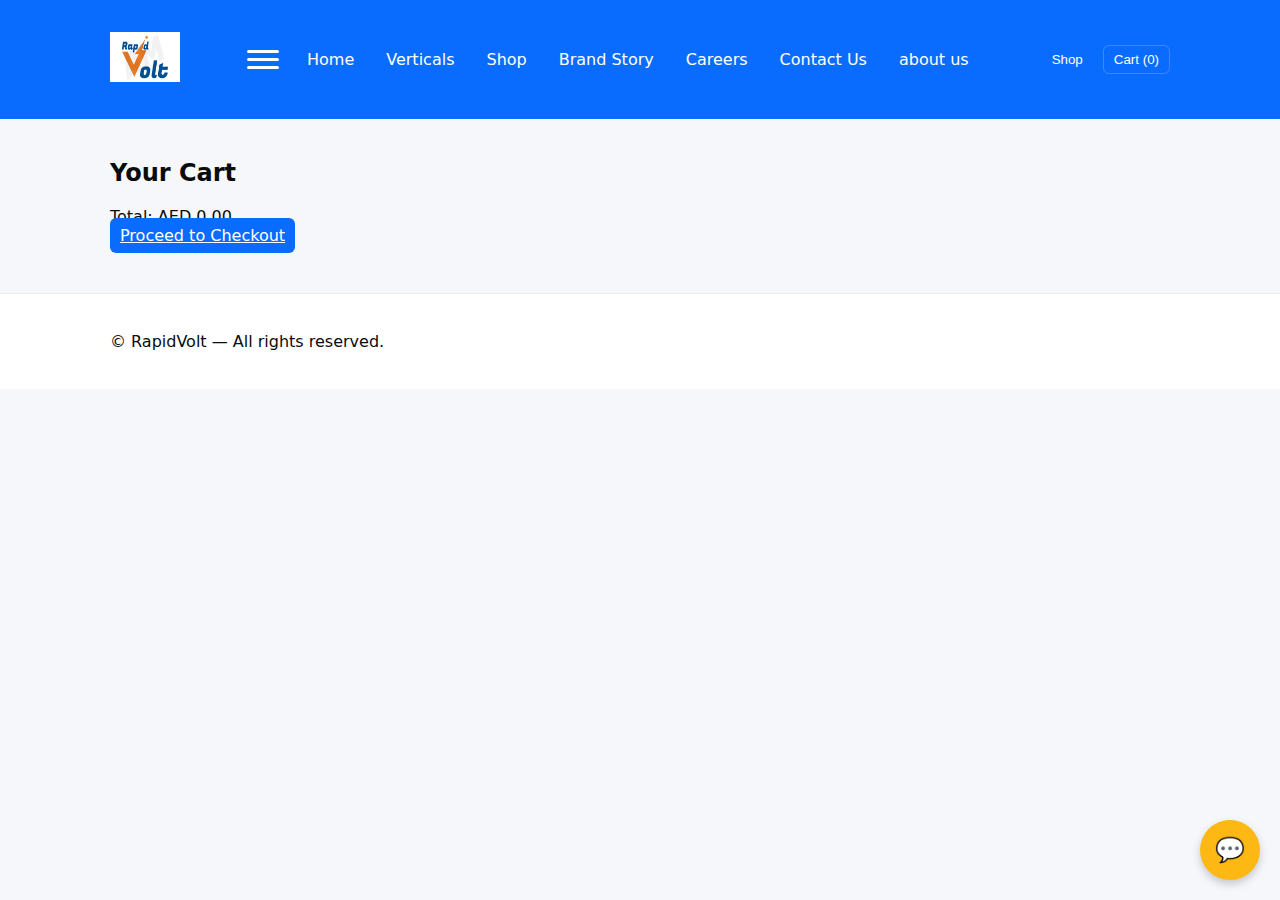
<file: rapidvolt-shop/cart.html>
<!doctype html>
<html lang="en">
<head>
  <meta charset="utf-8" />
  <meta name="viewport" content="width=device-width,initial-scale=1" />
  <title>RapidVolt Shop — Cart</title>
  <link rel="stylesheet" href="styles.css" />
</head>
<body>
<!-- Chatbot Widget -->
<div id="chatbot">
  <div id="chat-header">Chat with us <span id="chat-close">&times;</span></div>
  <div id="chat-body"></div>
  <form id="chat-form">
    <input type="text" id="chat-input" placeholder="Type your message..." required />
    <button type="submit">Send</button>
  </form>
</div>

<!-- Chatbot Button -->
<button id="chatbot-toggle">💬</button>

  <header class="site-header">
    <div class="container header-inner">
      <div class="left"><h1 class="logo"><img src="logo.jfif" alt="rapid volt" style="width:70px;height:50px;"></h1></div>
      <nav class="main-nav" aria-label="Main Navigation">
        <button id="menuToggle" class="hamburger" aria-label="Toggle menu"><span></span><span></span><span></span></button>
        <ul id="menuList" class="menu-list">
          <li class="menu-item"><a href="index.html">Home</a></li>
          <li class="menu-item"><a href="verticals.html">Verticals</a></li>
          <li class="menu-item"><a href="shop.html">Shop</a></li>
          <li class="menu-item"><a href="about.html">Brand Story</a></li>
          <li class="menu-item"><a href="careers.html">Careers</a></li>
          <li class="menu-item"><a href="contact.html">Contact Us</a></li>
<li><a href="about.html">about us</a></li>
        </ul>
      </nav>
      <div class="right-actions">
        <button id="extraShop" class="nav-btn">Shop</button>
        <button id="cartToggle" class="cart-btn">Cart (<span id="cart-count">0</span>)</button>
      </div>
    </div>
  </header>
  <main class="container">
    <section class="cart-section">
      <h2>Your Cart</h2>
      <div id="cart-items"></div>
      <div class="cart-total">Total: <span id="cart-total">AED 0.00</span></div>
      <a href="checkout.html" class="btn primary">Proceed to Checkout</a>
    </section>
  </main>
  <footer class="site-footer"><div class="container">© RapidVolt — All rights reserved.</div></footer>
  <script src="script.js"></script>
</body>
</html>
</file>
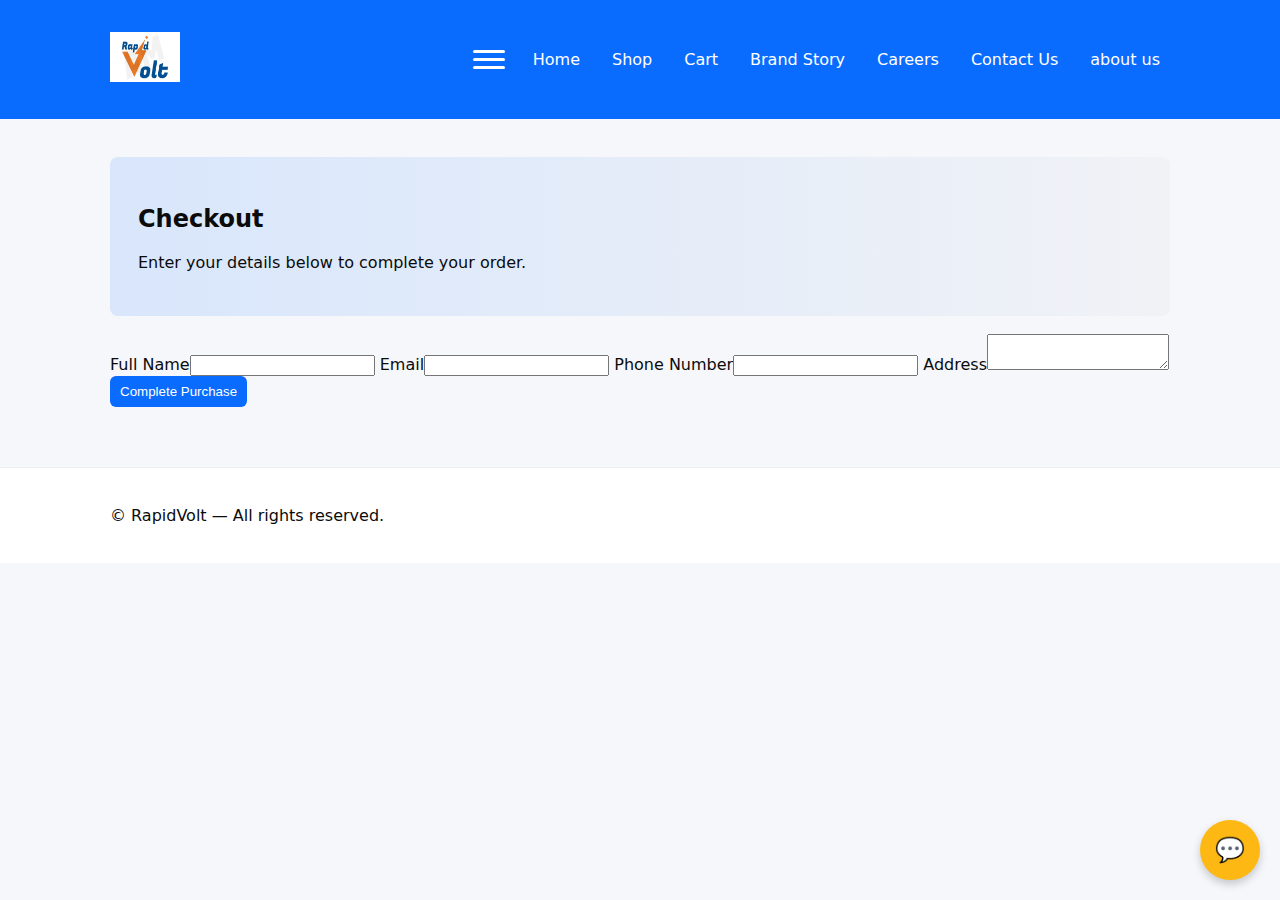
<file: rapidvolt-shop/checkout.html>
<!doctype html>
<html lang="en">
<head>
  <meta charset="utf-8" />
  <meta name="viewport" content="width=device-width,initial-scale=1" />
  <title>RapidVolt — Checkout</title>
  <link rel="stylesheet" href="styles.css" />
  <script src="https://cdn.emailjs.com/sdk/3.2.0/email.min.js"></script>
</head>
<body>
<!-- Chatbot Widget -->
<div id="chatbot">
  <div id="chat-header">Chat with us <span id="chat-close">&times;</span></div>
  <div id="chat-body"></div>
  <form id="chat-form">
    <input type="text" id="chat-input" placeholder="Type your message..." required />
    <button type="submit">Send</button>
  </form>
</div>

<!-- Chatbot Button -->
<button id="chatbot-toggle">💬</button>

  <header class="site-header">
    <div class="container header-inner">
      <div class="left">
        <h1 class="logo">
          <img src="logo.jfif" alt="Rapid Volt" style="width:70px;height:50px;">
        </h1>
      </div>
      <nav class="main-nav">
        <button id="menuToggle" class="hamburger"><span></span><span></span><span></span></button>
        <ul id="menuList" class="menu-list">
          <li><a href="index.html">Home</a></li>
          <li><a href="shop.html">Shop</a></li>
          <li><a href="cart.html">Cart</a></li>
          <li><a href="about.html">Brand Story</a></li>
          <li><a href="careers.html">Careers</a></li>
          <li><a href="contact.html">Contact Us</a></li>
<li><a href="about.html">about us</a></li>
        </ul>
      </nav>
    </div>
  </header>

  <main class="container">
    <section class="hero">
      <h2>Checkout</h2>
      <p>Enter your details below to complete your order.</p>
    </section>

    <section class="checkout-section">
      <form id="checkout-form">
        <label>Full Name<input id="cust-name" name="customer_name" required /></label>
        <label>Email<input id="cust-email" name="customer_email" type="email" required /></label>
        <label>Phone Number<input id="cust-phone" name="customer_phone" type="tel" required /></label>
        <label>Address<textarea id="cust-address" name="customer_address" required></textarea></label>
        <div id="order-summary" class="order-summary"></div>
        <button type="submit" class="btn primary">Complete Purchase</button>
        <div id="checkoutStatus" class="status"></div>
      </form>
    </section>
  </main>

  <footer class="site-footer"><div class="container">© RapidVolt — All rights reserved.</div></footer>

  <script>
    emailjs.init('_svtAxKDEi0yLEz6Y');

    // Load cart from localStorage
    const cart = JSON.parse(localStorage.getItem('cart')) || [];
    const orderSummary = document.getElementById('order-summary');
    if(cart.length === 0) {
      orderSummary.innerHTML = "<p>Your cart is empty.</p>";
    } else {
      let html = "<h3>Your Order</h3><ul>";
      let total = 0;
      cart.forEach(item => {
        html += `<li>${item.name} (x${item.quantity}) - AED ${item.price * item.quantity}</li>`;
        total += item.price * item.quantity;
      });
      html += `</ul><p><strong>Total: AED ${total}</strong></p>`;
      orderSummary.innerHTML = html;
    }

    // Handle checkout form submission
    document.getElementById('checkout-form').addEventListener('submit', e => {
      e.preventDefault();
      const params = {
        to_email: 'rapidvoltshop@gmail.com',
        customer_name: document.getElementById('cust-name').value,
        customer_email: document.getElementById('cust-email').value,
        customer_phone: document.getElementById('cust-phone').value,
        customer_address: document.getElementById('cust-address').value,
        order_details: cart.map(i => `${i.name} (x${i.quantity}) - AED ${i.price * i.quantity}`).join(', '),
        order_total: cart.reduce((sum, i) => sum + i.price * i.quantity, 0)
      };

      const status = document.getElementById('checkoutStatus');
      status.textContent = "Sending order details...";

      emailjs.send('service_k55dmgp', 'template_ny6vz8a', params)
        .then(() => {
          status.textContent = "✅ Order placed successfully! Confirmation email sent.";
          localStorage.removeItem('cart');
        })
        .catch(() => {
          status.textContent = "❌ Error sending order details. Try again later.";
        });
    });
  </script>

  <script src="script.js"></script>
</body>
</html>
</file>
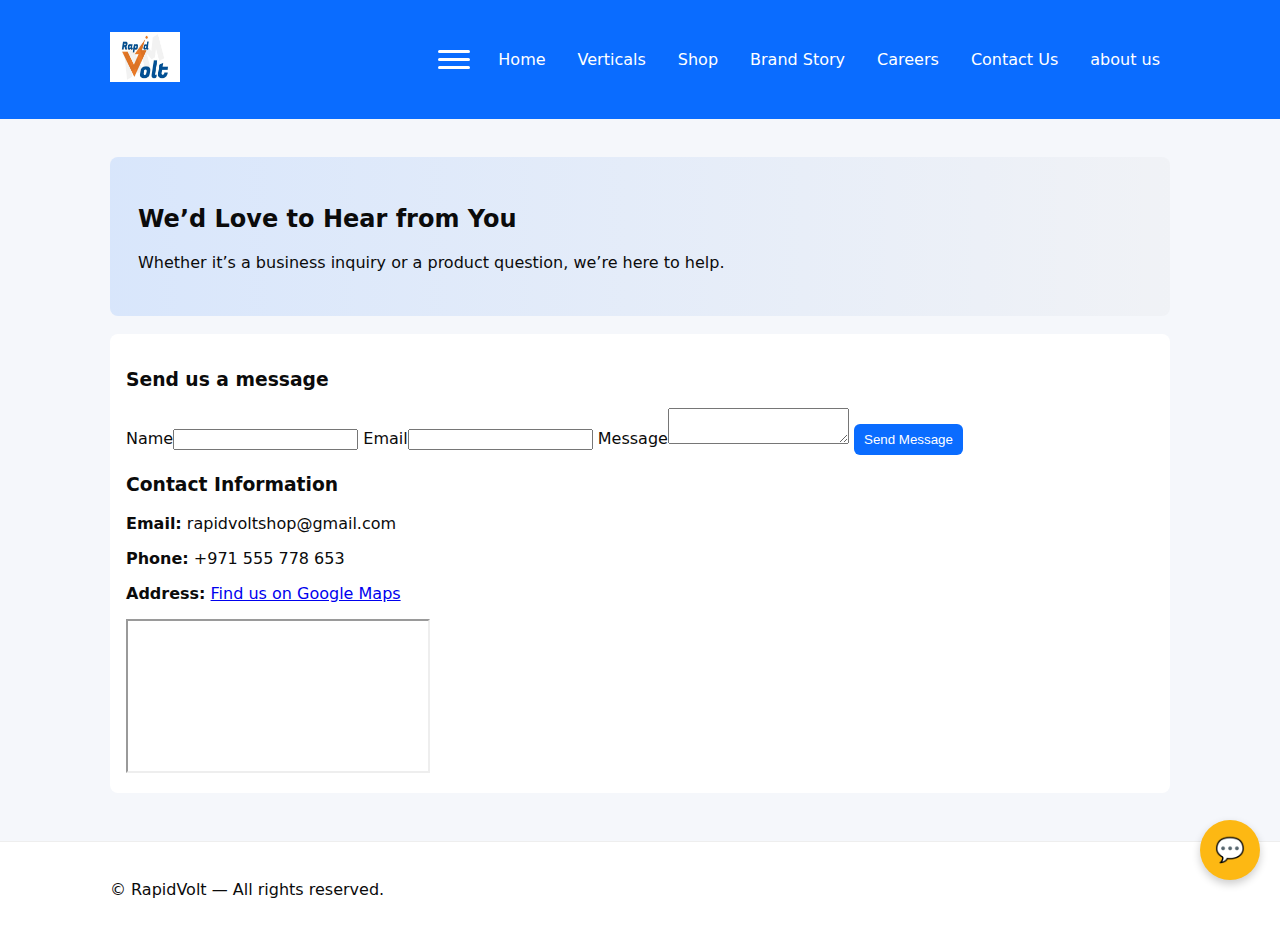
<file: rapidvolt-shop/contact.html>
<!doctype html>
<html lang="en">
<head>
  <meta charset="utf-8" />
  <meta name="viewport" content="width=device-width,initial-scale=1" />
  <title>RapidVolt — Contact Us</title>
  <link rel="stylesheet" href="styles.css" />
  <script src="https://cdn.emailjs.com/sdk/3.2.0/email.min.js"></script>
</head>
<body>
<!-- Chatbot Widget -->
<div id="chatbot">
  <div id="chat-header">Chat with us <span id="chat-close">&times;</span></div>
  <div id="chat-body"></div>
  <form id="chat-form">
    <input type="text" id="chat-input" placeholder="Type your message..." required />
    <button type="submit">Send</button>
  </form>
</div>

<!-- Chatbot Button -->
<button id="chatbot-toggle">💬</button>

  <header class="site-header">
    <div class="container header-inner">
      <div class="left">
        <h1 class="logo">
          <img src="logo.jfif" alt="Rapid Volt" style="width:70px;height:50px;">
        </h1>
      </div>
      <nav class="main-nav">
        <button id="menuToggle" class="hamburger"><span></span><span></span><span></span></button>
        <ul id="menuList" class="menu-list">
          <li><a href="index.html">Home</a></li>
          <li><a href="verticals.html">Verticals</a></li>
          <li><a href="shop.html">Shop</a></li>
          <li><a href="about.html">Brand Story</a></li>
          <li><a href="careers.html">Careers</a></li>
          <li><a href="contact.html">Contact Us</a></li>
<li><a href="about.html">about us</a></li>
        </ul>
      </nav>
    </div>
  </header>

  <main class="container">
    <section class="hero">
      <h2>We’d Love to Hear from You</h2>
      <p>Whether it’s a business inquiry or a product question, we’re here to help.</p>
    </section>

    <section class="info-section">
      <div class="contact-grid">
        <div class="contact-form">
          <h3>Send us a message</h3>
          <form id="contact-form">
            <label>Name<input id="contact-name" name="customer_name" required></label>
            <label>Email<input id="contact-email" name="customer_email" type="email" required></label>
            <label>Message<textarea id="contact-message" name="message" required></textarea></label>
            <button type="submit" class="btn primary">Send Message</button>
            <div id="contactStatus" class="status"></div>
          </form>
        </div>

        <div class="contact-info">
          <h3>Contact Information</h3>
          <p><strong>Email:</strong> rapidvoltshop@gmail.com</p>
          <p><strong>Phone:</strong> +971 555 778 653</p>
          <p><strong>Address:</strong> <a href="https://goo.gl/maps/Yxg1pYq7xwU2" target="_blank">Find us on Google Maps</a></p>
          <iframe class="map" src="https://www.google.com/maps/embed?pb=!1m18!1m12!1m3!1d3609.663868042147!2d55.392338!3d25.3614468!2m3!1f0!2f0!3f0!3m2!1i1024!2i768!4f13.1!3m3!1m2!1s0x0%3A0x0!2zMjXCsDIxJzQxLjMiTiA1NcKwMjMnMzMuMCJF!5e0!3m2!1sen!2sae!4v1700000000000!5m2!1sen!2sae" loading="lazy"></iframe>
        </div>
      </div>
    </section>
  </main>

  <footer class="site-footer"><div class="container">© RapidVolt — All rights reserved.</div></footer>

  <script>
    emailjs.init('_svtAxKDEi0yLEz6Y');

    document.getElementById('contact-form').addEventListener('submit', function(e){
      e.preventDefault();
      const params = {
        to_email: 'rapidvoltshop@gmail.com',
        customer_name: document.getElementById('contact-name').value,
        customer_email: document.getElementById('contact-email').value,
        message: document.getElementById('contact-message').value
      };
      const statusEl = document.getElementById('contactStatus');
      statusEl.textContent = 'Sending message...';
      emailjs.send('service_k55dmgp', 'template_ny6vz8a', params)
        .then(() => statusEl.textContent = '✅ Message sent successfully!')
        .catch(() => statusEl.textContent = '❌ Error sending message. Try again later.');
    });
  </script>
  <script src="script.js"></script>
</body>
</html>
</file>
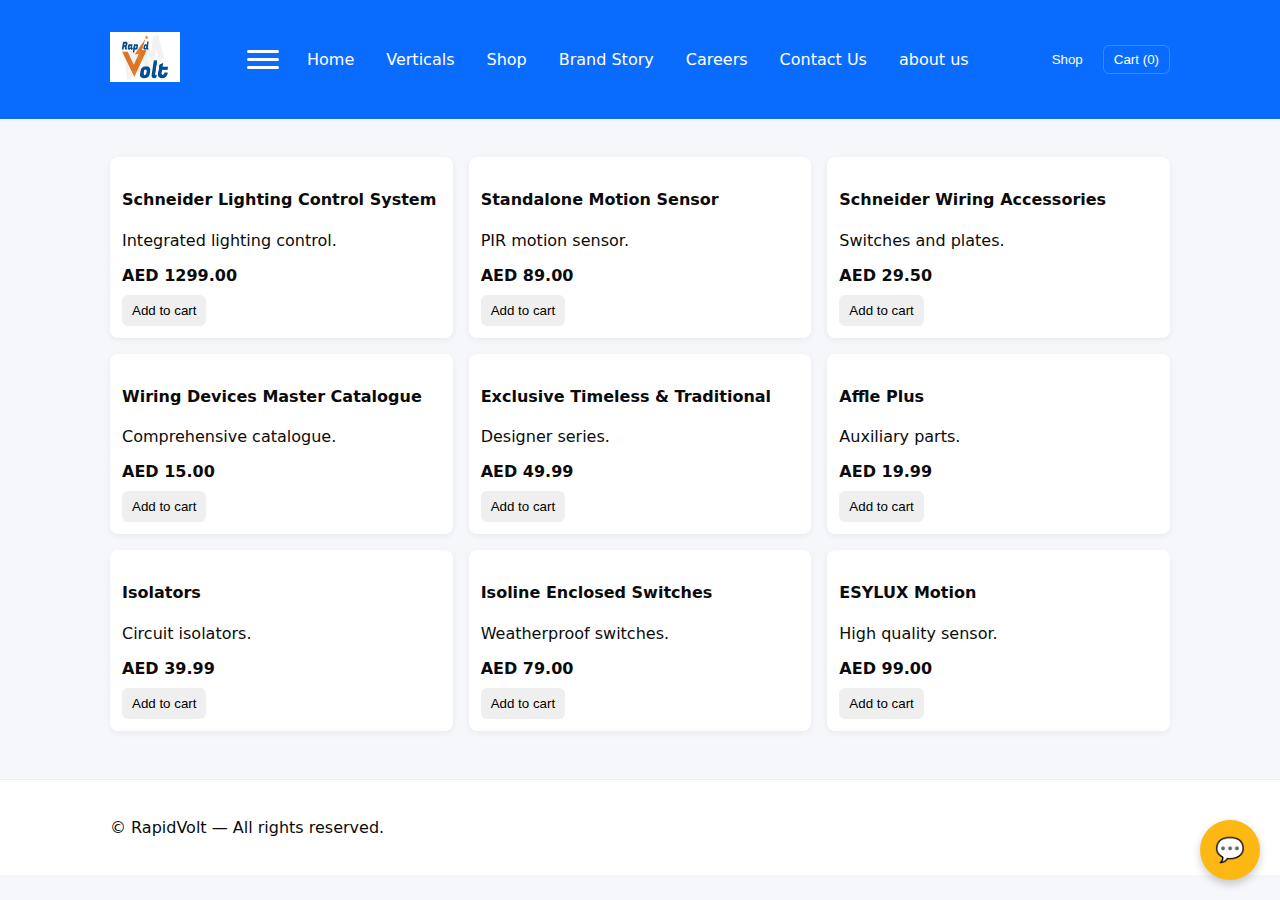
<file: rapidvolt-shop/shop.html>
<!doctype html>
<html lang="en">
<head>
  <meta charset="utf-8" />
  <meta name="viewport" content="width=device-width,initial-scale=1" />
  <title>RapidVolt Shop — Products</title>
  <link rel="stylesheet" href="styles.css" />
</head>
<body>
<!-- Chatbot Widget -->
<div id="chatbot">
  <div id="chat-header">Chat with us <span id="chat-close">&times;</span></div>
  <div id="chat-body"></div>
  <form id="chat-form">
    <input type="text" id="chat-input" placeholder="Type your message..." required />
    <button type="submit">Send</button>
  </form>
</div>

<!-- Chatbot Button -->
<button id="chatbot-toggle">💬</button>

  <header class="site-header">
    <div class="container header-inner">
      <div class="left"><h1 class="logo"><img src="logo.jfif" alt="rapid volt" style="width:70px;height:50px;"></h1></div>
      <nav class="main-nav" aria-label="Main Navigation">
        <button id="menuToggle" class="hamburger" aria-label="Toggle menu"><span></span><span></span><span></span></button>
        <ul id="menuList" class="menu-list">
          <li class="menu-item"><a href="index.html">Home</a></li>
          <li class="menu-item"><a href="verticals.html">Verticals</a></li>
          <li class="menu-item"><a href="shop.html">Shop</a></li>
          <li class="menu-item"><a href="about.html">Brand Story</a></li>
          <li class="menu-item"><a href="careers.html">Careers</a></li>
          <li class="menu-item"><a href="contact.html">Contact Us</a></li>
<li><a href="about.html">about us</a></li>
        </ul>
      </nav>
      <div class="right-actions">
        <button id="extraShop" class="nav-btn">Shop</button>
        <button id="cartToggle" class="cart-btn">Cart (<span id="cart-count">0</span>)</button>
      </div>
    </div>
  </header>
  <main class="container">
    <section class="products-grid" id="products"></section>
  </main>
  <aside id="cartDrawer" class="cart-drawer hidden">
    <h3>Your Cart</h3>
    <div id="cartItems"></div>
    <div class="cart-summary">
      <div>Total: <strong id="cartTotal">AED 0.00</strong></div>
      <a id="toCartPage" class="btn primary" href="cart.html">View Cart</a>
      <button id="closeCart" class="btn">Close</button>
    </div>
  </aside>
  <footer class="site-footer"><div class="container">© RapidVolt — All rights reserved.</div></footer>
  <script src="script.js"></script>
</body>
</html>
</file>
<file: styles.css>
:root {
  --blue: #0a6cff;
  --dark: #0b0b0b;
  --muted: #f5f7fb;
  --accent: #ffffff;
}

* { box-sizing: border-box; }

body {
  font-family: system-ui, Segoe UI, Roboto, Arial;
  margin: 0;
  background: var(--muted);
  color: var(--dark);
}

.container {
  max-width: 1100px;
  margin: 0 auto;
  padding: 20px;
}

/* Header */
.site-header {
  background: var(--blue);
  color: var(--accent);
  padding: 12px 0;
  position: sticky;
  top: 0;
  z-index: 1200;
}

.header-inner {
  display: flex;
  align-items: center;
  justify-content: space-between;
}

.logo { margin: 0; font-size: 1.2rem; }

.main-nav {
  display: flex;
  align-items: center;
  gap: 12px;
}

/* Hamburger */
.hamburger {
  width: 44px;
  height: 36px;
  background: transparent;
  border: 0;
  display: flex;
  flex-direction: column;
  justify-content: center;
  gap: 5px;
  padding: 6px;
  cursor: pointer;
}

.hamburger span {
  display: block;
  height: 3px;
  border-radius: 3px;
  background: var(--accent);
  transition: all 0.25s;
}

.hamburger.open span:nth-child(1) { transform: translateY(8px) rotate(45deg); }
.hamburger.open span:nth-child(2) { opacity: 0; }
.hamburger.open span:nth-child(3) { transform: translateY(-8px) rotate(-45deg); }

/* Menu */
.menu-list {
  list-style: none;
  margin: 0;
  padding: 0;
  display: flex;
  gap: 12px;
  align-items: center;
}

.menu-list li a {
  color: var(--accent);
  text-decoration: none;
  padding: 8px 10px;
  border-radius: 6px;
  display: block;
  transition: background 0.18s;
}

.menu-list li a:hover { background: rgba(255, 255, 255, 0.08); }

.menu-list.open { animation: slideDown 0.36s ease forwards; }

@keyframes slideDown {
  from { opacity: 0; transform: translateY(-8px); }
  to { opacity: 1; transform: translateY(0); }
}

.right-actions {
  display: flex;
  align-items: center;
  gap: 8px;
}

.nav-btn {
  background: transparent;
  border: 0;
  color: var(--accent);
  padding: 8px 12px;
  cursor: pointer;
}

.cart-btn {
  background: transparent;
  border: 1px solid rgba(255,255,255,0.2);
  color: var(--accent);
  padding: 6px 10px;
  border-radius: 6px;
  cursor: pointer;
}

/* Hero & CTA */
.hero {
  background: linear-gradient(90deg, rgba(10,108,255,0.12), rgba(0,0,0,0.02));
  padding: 28px;
  border-radius: 8px;
  margin: 18px 0;
}

.cta {
  display: inline-block;
  margin-top: 12px;
  padding: 10px 16px;
  background: var(--dark);
  color: var(--accent);
  border-radius: 6px;
  text-decoration: none;
}

/* Products */
.products-grid {
  display: grid;
  grid-template-columns: repeat(auto-fill, minmax(260px, 1fr));
  gap: 16px;
  margin-top: 18px;
}

.product-card {
  background: #fff;
  border-radius: 8px;
  padding: 12px;
  box-shadow: 0 2px 6px rgba(11,11,11,0.06);
  cursor: pointer;
  transition: 0.3s;
}

.product-card:hover {
  box-shadow: 0 6px 15px rgba(11,11,11,0.12);
  transform: translateY(-3px);
}

.product-card h4 { margin: 0; font-size: 1.1rem; }
.product-card p.desc { font-size: 0.95rem; margin: 6px 0; }
.price {
  font-weight: 700;
  margin: 10px 0;
  color: var(--blue);
}

/* Buttons */
.btn {
  padding: 8px 10px;
  border-radius: 6px;
  border: 0;
  cursor: pointer;
}

.btn.primary { background: var(--blue); color: #fff; }

/* Cart Drawer */
.cart-drawer {
  position: fixed;
  right: 18px;
  top: 80px;
  width: 360px;
  background: #fff;
  border-radius: 8px;
  padding: 12px;
  box-shadow: 0 10px 30px rgba(0,0,0,0.15);
  z-index: 1000;
}

.hidden { display: none; }

.cart-row {
  display: flex;
  justify-content: space-between;
  align-items: center;
  padding: 8px 0;
  border-bottom: 1px solid #f0f0f0;
}

/* Footer */
.site-footer {
  background: #fff;
  padding: 18px;
  margin-top: 28px;
  border-top: 1px solid #eee;
  text-align: center;
  font-size: 0.9rem;
}

/* Info section & modal */
.info-section, .modal-content {
  background: #fff;
  padding: 16px;
  border-radius: 8px;
  margin-top: 18px;
}

.modal {
  position: fixed;
  inset: 0;
  display: flex;
  align-items: center;
  justify-content: center;
  background: rgba(0,0,0,0.4);
  z-index: 1100;
}

.modal-content input, .modal-content textarea {
  width: 100%;
  padding: 8px;
  margin-top: 4px;
  border-radius: 6px;
  border: 1px solid #ddd;
}

.status { margin-top: 12px; }

/* Responsive menu */
@media (max-width:900px) {
  .menu-list {
    display: none;
    position: absolute;
    left: 0;
    right: 0;
    top: 64px;
    background: var(--blue);
    flex-direction: column;
    padding: 12px;
    gap: 6px;
  }
  .menu-list.open { display: flex; }
}

/* Chatbot styles */
#chatbot-toggle {
  position: fixed;
  bottom: 20px;
  right: 20px;
  background-color: #fdb813;
  border: none;
  border-radius: 50%;
  width: 60px;
  height: 60px;
  font-size: 24px;
  cursor: pointer;
  box-shadow: 0 4px 8px rgba(0,0,0,0.2);
  z-index: 1000;
}

#chatbot {
  position: fixed;
  bottom: 90px;
  right: 20px;
  width: 300px;
  max-height: 400px;
  background: #fff;
  border: 2px solid #fdb813;
  border-radius: 10px;
  display: none;
  flex-direction: column;
  box-shadow: 0 4px 12px rgba(0,0,0,0.3);
  z-index: 1000;
}

#chat-header {
  background-color: #fdb813;
  color: #000;
  padding: 10px;
  font-weight: bold;
  border-top-left-radius: 8px;
  border-top-right-radius: 8px;
  display: flex;
  justify-content: space-between;
  align-items: center;
}

#chat-close { cursor: pointer; }

#chat-body {
  padding: 10px;
  flex: 1;
  overflow-y: auto;
  font-size: 14px;
}

#chat-body .user-msg { text-align: right; margin-bottom: 8px; }
#chat-body .bot-msg { text-align: left; margin-bottom: 8px; }

#chat-form {
  display: flex;
  border-top: 1px solid #ddd;
}

#chat-input {
  flex: 1;
  padding: 8px;
  border: none;
  outline: none;
  font-size: 14px;
}

#chat-form button {
  padding: 0 12px;
  border: none;
  background-color: #fdb813;
  cursor: pointer;
}
</file>
<file: rapidvolt-shop/styles.css>
:root{ --blue:#0a6cff; --dark:#0b0b0b; --muted:#f5f7fb; --accent:#ffffff }
*{box-sizing:border-box}
body{font-family:system-ui,Segoe UI,Roboto,Arial; margin:0; background:var(--muted); color:var(--dark)}
.container{max-width:1100px;margin:0 auto;padding:20px}
.site-header{background:var(--blue);color:var(--accent);padding:12px 0;position:sticky;top:0;z-index:1200}
.header-inner{display:flex;align-items:center;justify-content:space-between}
.logo{margin:0;font-size:1.2rem}
.main-nav{display:flex;align-items:center;gap:12px}
.hamburger{width:44px;height:36px;background:transparent;border:0;display:flex;flex-direction:column;justify-content:center;gap:5px;padding:6px;cursor:pointer}
.hamburger span{display:block;height:3px;border-radius:3px;background:var(--accent);transition:all .25s}
.hamburger.open span:nth-child(1){transform:translateY(8px) rotate(45deg)}
.hamburger.open span:nth-child(2){opacity:0}
.hamburger.open span:nth-child(3){transform:translateY(-8px) rotate(-45deg)}
.menu-list{list-style:none;margin:0;padding:0;display:flex;gap:12px;align-items:center}
.menu-list li a{color:var(--accent);text-decoration:none;padding:8px 10px;border-radius:6px;display:block;transition:background .18s}
.menu-list li a:hover{background:rgba(255,255,255,0.08)}
.menu-list.open{animation:slideDown .36s ease forwards}
@keyframes slideDown{from{opacity:0;transform:translateY(-8px)}to{opacity:1;transform:translateY(0)}}
.right-actions{display:flex;align-items:center;gap:8px}
.nav-btn{background:transparent;border:0;color:var(--accent);padding:8px 12px;cursor:pointer}
.cart-btn{background:transparent;border:1px solid rgba(255,255,255,0.2);color:var(--accent);padding:6px 10px;border-radius:6px}
.hero{background:linear-gradient(90deg,rgba(10,108,255,0.12), rgba(0,0,0,0.02));padding:28px;border-radius:8px;margin:18px 0}
.cta{display:inline-block;margin-top:12px;padding:10px 16px;background:var(--dark);color:var(--accent);border-radius:6px;text-decoration:none}
.products-grid{display:grid;grid-template-columns:repeat(auto-fill,minmax(260px,1fr));gap:16px;margin-top:18px}
.product-card{background:#fff;border-radius:8px;padding:12px;box-shadow:0 2px 6px rgba(11,11,11,0.06)}
.price{font-weight:700;margin:10px 0}
.btn{padding:8px 10px;border-radius:6px;border:0;cursor:pointer}
.btn.primary{background:var(--blue);color:#fff}
.cart-drawer{position:fixed;right:18px;top:80px;width:360px;background:#fff;border-radius:8px;padding:12px;box-shadow:0 10px 30px rgba(0,0,0,0.15);z-index:1000}
.hidden{display:none}
.cart-row{display:flex;justify-content:space-between;align-items:center;padding:8px 0;border-bottom:1px solid #f0f0f0}
.site-footer{background:#fff;padding:18px;margin-top:28px;border-top:1px solid #eee}
.info-section{background:#fff;padding:16px;border-radius:8px;margin-top:18px}
.modal{position:fixed;inset:0;display:flex;align-items:center;justify-content:center;background:rgba(0,0,0,0.4);z-index:1100}
.modal-content{background:#fff;padding:18px;border-radius:8px;width:420px;max-width:95%}
.modal-content label{display:block;margin-bottom:8px}
.modal-content input, .modal-content textarea{width:100%;padding:8px;margin-top:4px;border-radius:6px;border:1px solid #ddd}
.status{margin-top:12px}
@media (max-width:900px){
  .menu-list{display:none;position:absolute;left:0;right:0;top:64px;background:var(--blue);flex-direction:column;padding:12px;gap:6px}
  .menu-list.open{display:flex}
}
/* Chatbot styles */
#chatbot-toggle {
  position: fixed;
  bottom: 20px;
  right: 20px;
  background-color: #fdb813;
  border: none;
  border-radius: 50%;
  width: 60px;
  height: 60px;
  font-size: 24px;
  cursor: pointer;
  box-shadow: 0 4px 8px rgba(0,0,0,0.2);
  z-index: 1000;
}

#chatbot {
  position: fixed;
  bottom: 90px;
  right: 20px;
  width: 300px;
  max-height: 400px;
  background: #fff;
  border: 2px solid #fdb813;
  border-radius: 10px;
  display: none;
  flex-direction: column;
  box-shadow: 0 4px 12px rgba(0,0,0,0.3);
  z-index: 1000;
}

#chat-header {
  background-color: #fdb813;
  color: #000;
  padding: 10px;
  font-weight: bold;
  border-top-left-radius: 8px;
  border-top-right-radius: 8px;
  display: flex;
  justify-content: space-between;
  align-items: center;
}

#chat-close {
  cursor: pointer;
}

#chat-body {
  padding: 10px;
  flex: 1;
  overflow-y: auto;
  font-size: 14px;
}

#chat-body .user-msg {
  text-align: right;
  margin-bottom: 8px;
}

#chat-body .bot-msg {
  text-align: left;
  margin-bottom: 8px;
}

#chat-form {
  display: flex;
  border-top: 1px solid #ddd;
}

#chat-input {
  flex: 1;
  padding: 8px;
  border: none;
  outline: none;
  font-size: 14px;
}

#chat-form button {
  padding: 0 12px;
  border: none;
  background-color: #fdb813;
  cursor: pointer;
}
</file>
